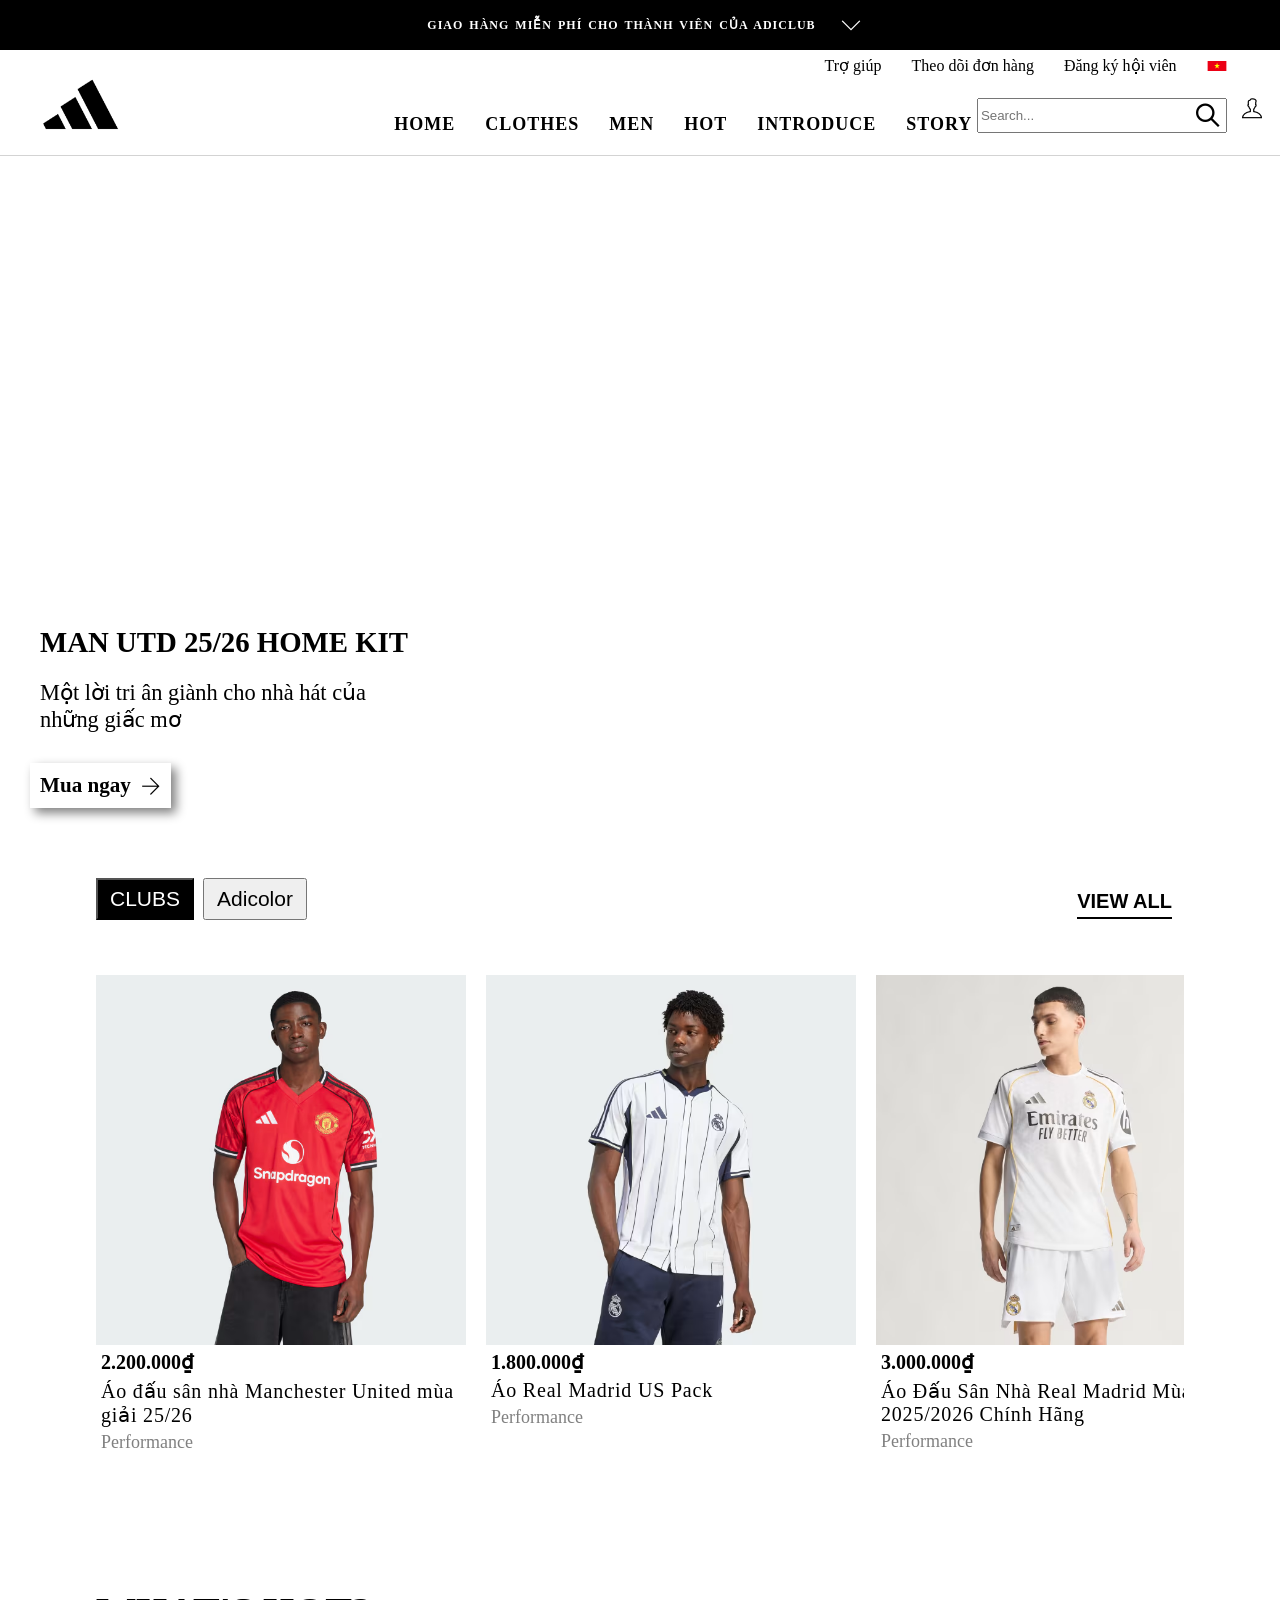
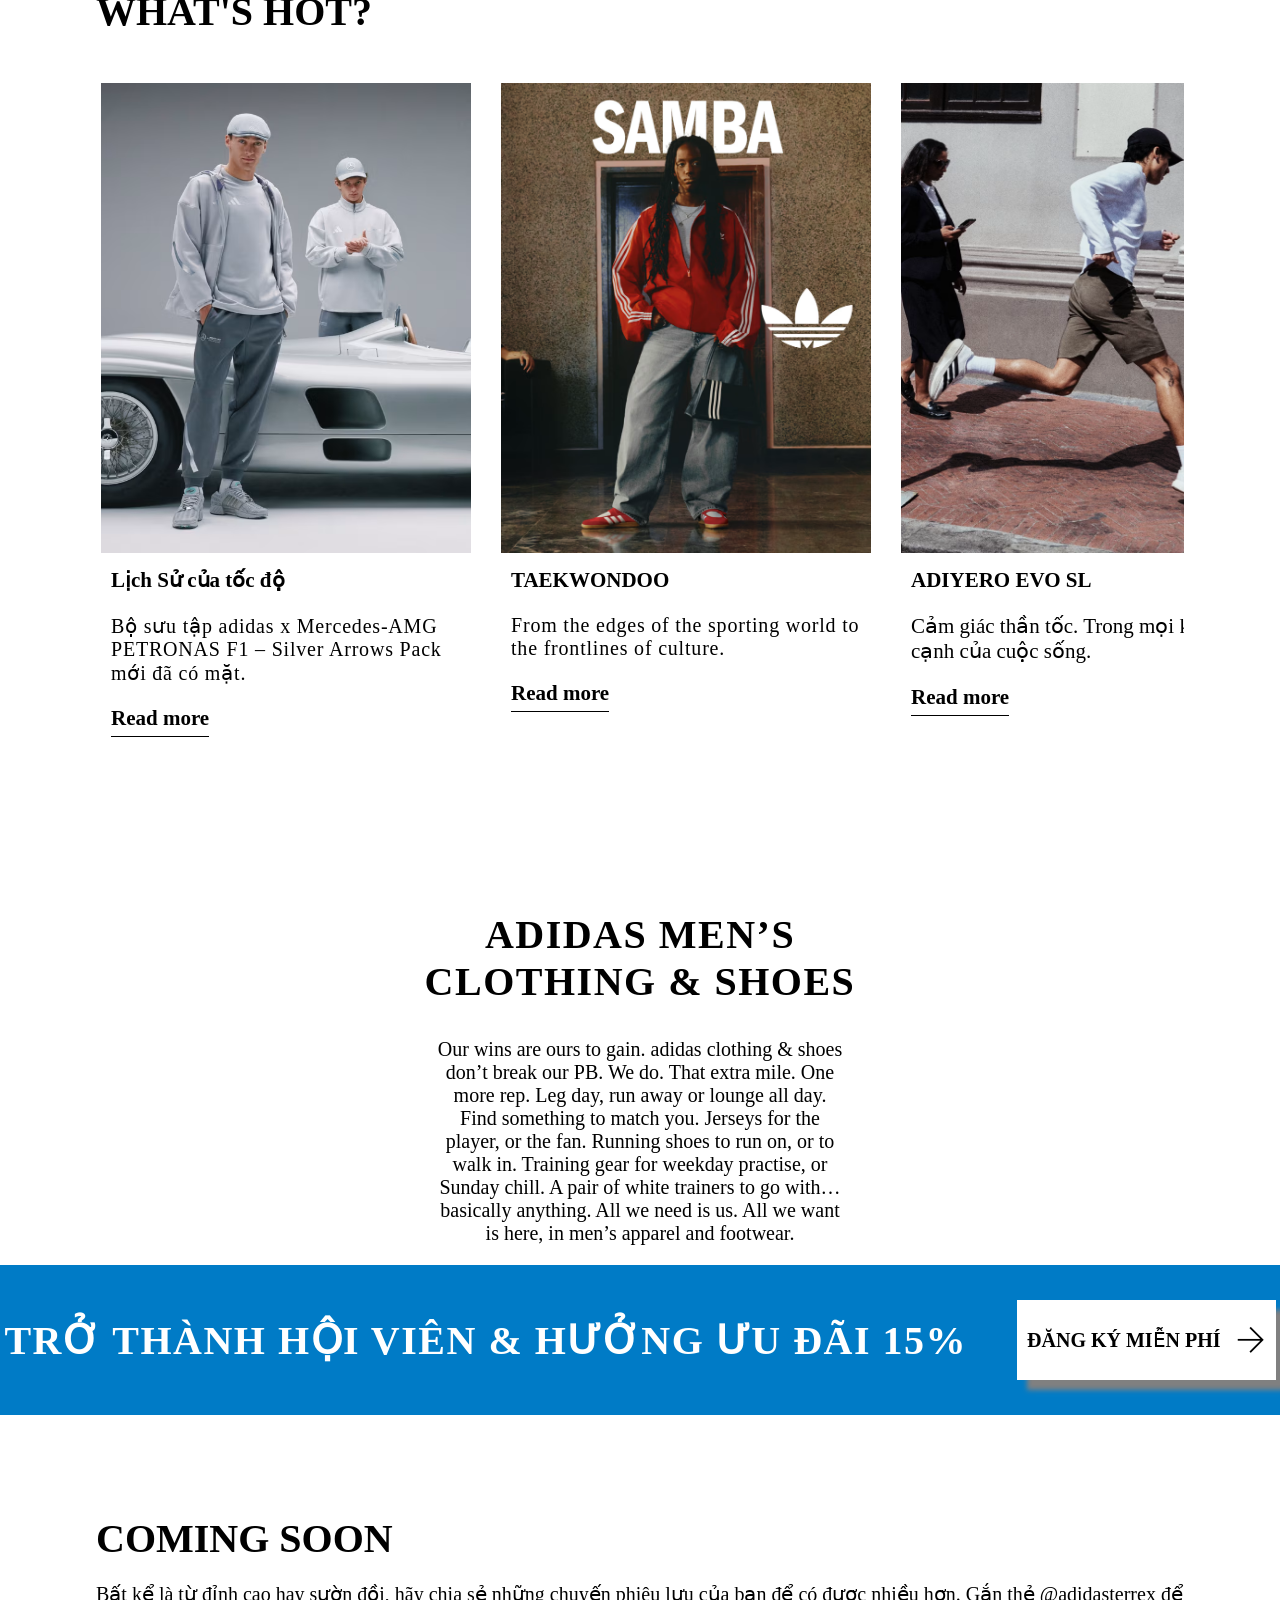
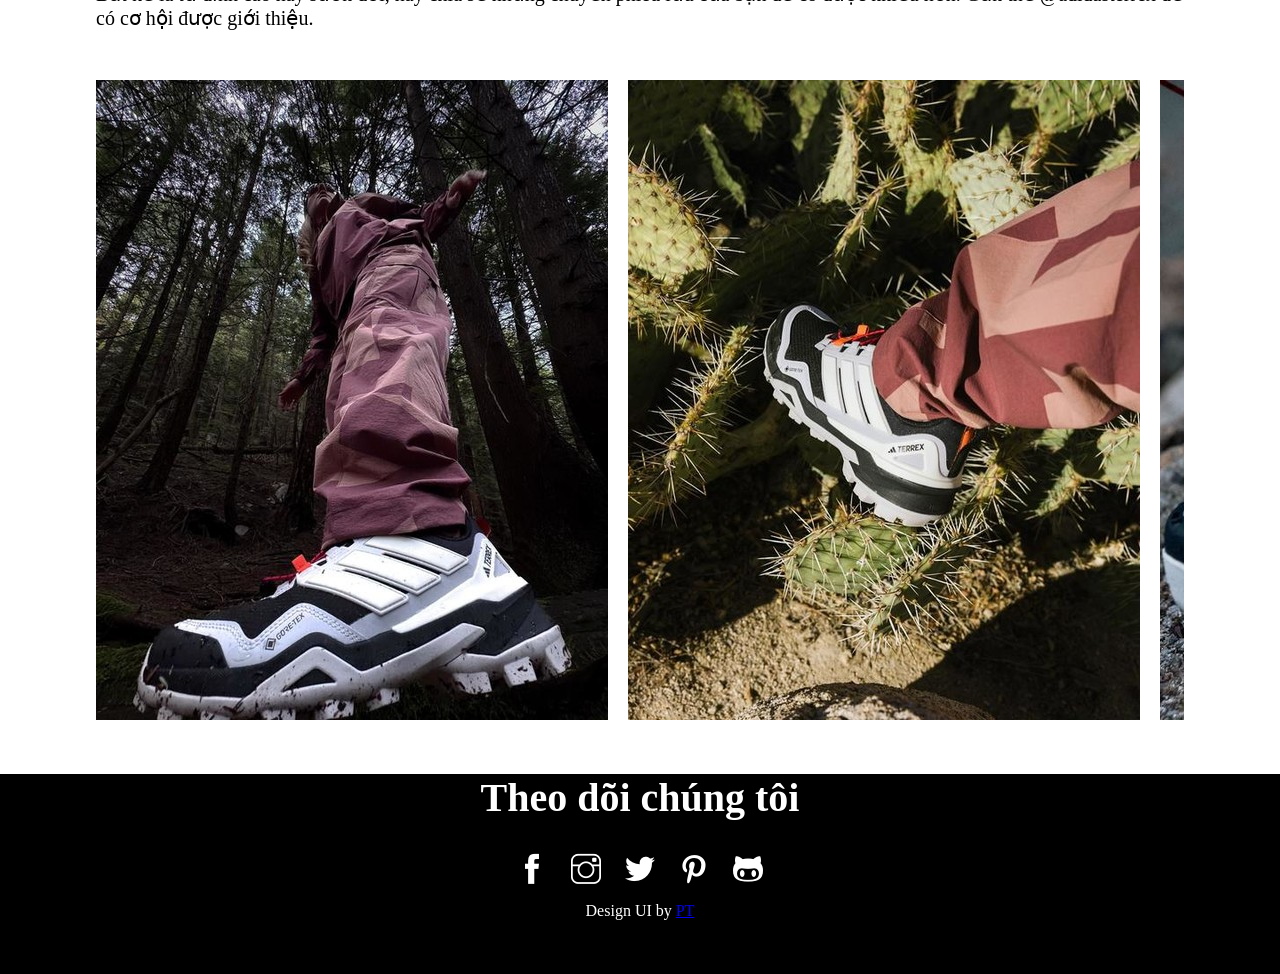
<file: index.html>
<html>
    <head>
        <meta charset="UTF-8">
        <meta name="viewport" content="width=device-width, initial-scale=1.0">
        <title>A Đi Đát</title>
        <link rel="stylesheet" href="./assets/style/style.css">
        <link rel="stylesheet" href="./assets/themify-icons/themify-icons.css">

        <style>

            i{
                font-size: 20px;
            }
        </style>

    </head>

    <body>
        <div id="main-header" style="position: fixed;width: 100%;top:0;transition: top 1s ease-in-out;background-color: #fff;margin-top: 0;">
        <div class="head-notify">0
            <p>GIAO HÀNG MIỄN PHÍ CHO THÀNH VIÊN CỦA ADICLUB</p>
            <i class="ti-angle-down" style="padding-left: 25px;color:#fff;"></i>
        </div>

        <div id="header-nav" >
            <!-- #1 -->
            <div class="first-row-head">
                <ul class="first-header-nav">
                    <li><a href="#">Trợ giúp</a></li>
                    <li><a href="#">Theo dõi đơn hàng</a></li>
                    <li><a href="#">Đăng ký hội viên</a></li>
                    <li><img src="./assets/hinhanh/vn.svg" alt="logo-Vietnam" style="width: 20px;height: 10px;"></li>
                </ul>
            </div>
            <!-- #2 -->
            <div class="second-row-head">
                <div style="width: 25%;">
                    <a href="#">
                        <img src="./assets/hinhanh/logoadidas.jpg" alt="logo_adidas" style="width: 85px;height: 53px;margin-top: -20px;">
                    </a>
                </div>

                <div id="list" style="width: 53%;">
                    <ul class="second-header-nav">
                        <li><a href="#" style="font-weight: bold;">HOME</a></li>
                        <li><a href="test.html" style="font-weight: bold;">CLOTHES</a></li>
                        <li><a href="#option-product" style="font-weight: bold;">MEN</a></li>
                        <li><a href="#news" style="font-weight: bold;">HOT</a></li>
                        <li><a href="#introduce-our"style="font-weight: bold;">INTRODUCE</a></li>   
                        <li><a href="#story"style="font-weight: bold;">STORY</a></li>
                        <li><a href="#"style="font-weight: bold;">HELPS</a></li>
                    </ul>
                </div>

                <div style="width: 22%;display: flex;">
                    <label for="inputsearch">
                        <div class="search-container">
                                <input id="inputsearch" type="text" placeholder="Search..." class="search-input">
                                <i class="ti-search" id="searchicon"></i>
                        </div>
                    </label>

                    <div class="add-member" style="padding-right: 10px;padding-left: 15px;font-size: 23px;  "><i class="ti-user"></i></div>
                    <div class="love" style="padding-right: 10px;padding-left:10px;font-size: 23px"><i class="ti-heart"></i></div>
                    <div class="cart" style="padding-right: 10px;padding-left:10px;font-size: 23px"><i class="ti-bag"></i></div>

                </div>  
            </div>

        </div>
    </div>

        <!-- body -->
        <div id="main-content" style="width: 100%;margin-top: 156px;">
            <video style="display: block; margin-top: 0px;width: 100%;" src="https://brand.assets.adidas.com/video/upload/f_auto:video,q_auto/if_w_gt_1920,w_1920/global_aclubs_home_manutd_football_fw25_launch_onsite_mh_d_8402cc677c.mp4" autoplay loop muted></video>
            <div class="content-overlay" style="margin-top: -200px;padding: 10px;width: 35%;">
                <div class="text-box" style="padding: 15px 20px;">
                    <h2 style="font-size: 1.8em; /* Adjust font size as needed */
                                margin: 0; /* Remove default margin from h2 */
                                color: #000; /* Set text color to black */
                                font-weight: bold;
                                padding: 5px 10px;margin-bottom: 10px;
                                background-color: #fff;
                                width: fit-content;
                                ">
                    MAN UTD 25/26 HOME KIT</h2>
                    
                    <p style="font-size: 1.4em; /* Adjust font size as needed */
                            margin: 0; /* Remove default margin from p */
                            color: #000;padding: 5px 10px; background-color: #fff;
                            ">
                        Một lời tri ân giành cho nhà hát của những giấc mơ</p>
                </div>
                <div class="buy-btn-container">
                    <a class="buy-btn" href="" style="text-decoration: none;color: #000000;background-color: #fff;">
                        <span>Mua ngay</span>
                        <i class="ti-arrow-right"></i>
                    </a>
                </div>
            </div>
        </div>


        <div id="product-demo" style="width: 100%;">
            <div style="width: 85%;margin-left: auto;margin-right: auto;margin-top: 50px;align-items: center;overflow-x: hidden;">
                <div id="option-product" style="width: 100%;">
                    <div class="first">
                        <button style="background-color: #000;color: #fff;padding: 7px 12px 7px 12px;font-size: 21px;margin-right: 5px;"><span >CLUBS</span></button>
                        <button style="padding: 7px 12px 7px 12px;font-size: 21px;"><span>Adicolor</span></button>
                    </div>
                    <div class="last">
                        <button style="padding: 12px;border :none; background-color: #fff;font-size: 20px;" class="view-All"><span style="padding-bottom:5px;border-bottom: 2px solid;font-weight: 600;">VIEW ALL</span></button>
                    </div>
                </div>
                
                <!-- Product Catalog -->
                
                <div class="product-list">

                    <div class="product item">
                        <a href="#">
                            <img src="./assets/hinhanh/Ao_djau_san_nha_Manchester_United_mua_giai_25-26_DJo_JI7428_000_plp_model.avif" alt="aodauMU">
                            <div class="annotation">
                                <p class="price-item">2.200.000₫</p>
                                <p class="annotation-item">Áo đấu sân nhà Manchester United mùa giải 25/26</p>
                                <p class="performance">Performance</p>
                            </div>
                        </a>
                    </div>

                    <div class="product item">
                        <a href="">
                            <img src="./assets/hinhanh/Ao_Real_Madrid_US_Pack_trang_JN3073_000_plp_model.avif" alt="Real-Madrid USPack">
                            <div class="annotation">
                                <p class="price-item">1.800.000₫</p>
                                <p class="annotation-item">Áo Real Madrid US Pack</p>
                                <p class="performance">Performance</p>
                            </div>
                        </a>
                    </div>

                    <div class="product item">
                        <a href="">
                                <img src="./assets/hinhanh/Ao_DJau_San_Nha_Real_Madrid_Mua_Giai_2025-2026_Chinh_Hang_trang_JV5918_HM1.avif" alt="Real-Madrid san nha">
                            <div class="annotation">
                                <p class="price-item">3.000.000₫</p>
                                <p class="annotation-item">Áo Đấu Sân Nhà Real Madrid Mùa Giải 2025/2026 Chính Hãng</p>
                                <p class="performance">Performance</p>
                            </div>
                        </a>
                    </div>

                    <div class="product item">
                        <a href="">
                            <img src="./assets/hinhanh/ao-dau-san-nha-juventus-25-26.avif" alt="Real-Madrid san nha">
                            <div class="annotation">
                                <p class="price-item">3.000.000₫</p>
                                <p class="annotation-item">Áo Đấu Sân Nhà Real Madrid Mùa Giải 2025/2026 Chính Hãng</p>
                                <p class="performance">Performance</p>
                            </div>
                        </a>
                    </div>

                    <div class="product item">
                        <a href="">
                            <img src="./assets/hinhanh/Ao_DJau_San_Khach_Chinh_Thuc_Real_Madrid_Mua_Giai_2025-26_Mau_xanh_da_troi_JV5920_HM1.avif" alt="Real-Madrid san nha">
                            <div class="annotation">
                                <p class="price-item">3.000.000₫</p>
                                <p class="annotation-item">Áo Đấu Sân Nhà Real Madrid Mùa Giải 2025/2026 Chính Hãng</p>
                                <p class="performance">Performance</p>
                            </div>
                        </a>
                    </div>

                    <div class="product item">
                        <a href="">
                            <img src="./assets/hinhanh/Ao_thun_in_hinh_Messi_Hong_JM8954_HM3.avif" alt="Real-Madrid san nha">
                            <div class="annotation">
                                <p class="price-item">3.000.000₫</p>
                                <p class="annotation-item">Áo Đấu Sân Nhà Real Madrid Mùa Giải 2025/2026 Chính Hãng</p>
                                <p class="performance">Performance</p>
                            </div>
                        </a>
                    </div>

                    <div class="product item">
                        <a href="">
                                <img src="./assets/hinhanh/ao-dau-san-nha-arsenal-25-26.avif" alt="Real-Madrid san nha">
                            <div class="annotation">
                                <p class="price-item">3.000.000₫</p>
                                <p class="annotation-item">Áo Đấu Sân Nhà Real Madrid Mùa Giải 2025/2026 Chính Hãng</p>
                                <p class="performance">Performance</p>
                            </div>
                        </a>
                    </div>

                </div>
            </div>
        </div>


        <!-- News -->
        <div id="news">
            <div class="what-hot">
                <h2>WHAT'S HOT?</h2>
            </div>

            <div style="width: 85%;
                        display: flex;flex-direction: row;
                        margin-left: auto;margin-right: auto;
                        text-align: center;" class="news-list">

                    <div class="new item">
                        <a href="">
                                <img src="./assets/hinhanh/new1.avif" alt="Real-Madrid san nha">
                            <div class="annotation-new">
                                <p class="introduce">Lịch Sử của tốc độ</p>
                                <p class="annotation-item">Bộ sưu tập adidas x Mercedes-AMG PETRONAS F1 – Silver Arrows Pack mới đã có mặt.</p>
                                <p class="extend-new">Read more</p>
                            </div>
                        </a>
                    </div>

                    <div class="new item">
                        <a href="">
                                <img src="./assets/hinhanh/new2.avif" alt="Real-Madrid san nha">
                            <div class="annotation-new">
                                <p class="introduce">TAEKWONDOO</p>
                                <p class="annotation-item">From the edges of the sporting world to the frontlines of culture. </p>
                                <p class="extend-new">Read more</p>
                            </div>
                        </a>
                    </div>

                    <div class="new item">
                        <a href="">
                                <img src="./assets/hinhanh/new3.avif" alt="Real-Madrid san nha">
                            <div class="annotation-new">
                                <p class="introduce">ADIYERO EVO SL</p>
                                <p style="padding:0;" class="annotation-new">Cảm giác thần tốc. Trong mọi khía cạnh của cuộc sống.</p>
                                <p class="extend-new">Read more</p>
                            </div>
                        </a>
                    </div>

                    <div class="new item">
                        <a href="">
                                <img src="./assets/hinhanh/new4.avif" alt="Real-Madrid san nha">
                            <div class="annotation-new">
                                <p class="introduce">Real Madrid 25/26 Away Kit</p>
                                <p class="annotation-item">Mang sân Bernabéu đến cho họ</p>
                                <p class="extend-new">Read more</p>
                            </div>
                        </a>
                    </div>

                    <div class="new item">
                        <a href="">
                                <img src="./assets/hinhanh/new5.avif" alt="Real-Madrid san nha">
                            <div class="annotation-new">
                                <p class="introduce">Fear of God Atheletics</p>
                                <p class="annotation-item">Nơi thể thao kết hợp tinh tế.</p>
                                <p class="extend-new">Read more</p>
                            </div>
                        </a>
                    </div>

            </div>
        </div>

        <!-- Content End -->
        <div id="introduce-our" style="width: 100%;margin-top: 100px;">
            <div style="width: 40%;
                        margin-left: auto;margin-right: auto;align-content: center;">
                <div>
                    <h2 style="font-size: 40px;text-align: center;letter-spacing: 1.5px;">ADIDAS MEN’S CLOTHING & SHOES</h2>
                    <p style="font-size: 20px;text-align: center;
                            margin-right: 10%;margin-left: 10%;">Our wins are ours to gain. adidas clothing & shoes don’t break our PB. We do. That extra mile. One more rep. Leg day, run away or lounge all day. Find something to match you. Jerseys for the player, or the fan. Running shoes to run on, or to walk in. Training gear for weekday practise, or Sunday chill. A pair of white trainers to go with… basically anything. All we need is us. All we want is here, in men’s apparel and footwear.</p>
                </div>
            </div>
        </div>

        <!-- Đăng ký thành viên -->

        <div style="width: 100%;">
            <div class="register">
                <h2 style="font-size: 40px;text-align: center;letter-spacing: 1.5px;color: #fff;
                            margin-top: auto;margin-bottom: auto;">TRỞ THÀNH HỘI VIÊN & HƯỞNG ƯU ĐÃI 15%</h2>
                    
                    <a class="btn-register" href="">
                        <p style="font-size: 20px;">ĐĂNG KÝ MIỄN PHÍ</p>
                        <i class="ti-arrow-right" style="font-size: 30px;margin-left: 15px;"></i>
                    </a>
            </div>
        </div>

        <div id="story">
            <div style="width: 85%;margin-right: auto;margin-left: auto;margin-top: 100px;">
                <h2 style="margin-bottom: 10px;">COMING SOON</h2>
                <p style="font-size: 20px;">Bất kể là từ đỉnh cao hay sườn đồi, hãy chia sẻ những chuyến phiêu lưu của bạn để có được nhiều hơn. Gắn thẻ @adidasterrex để có cơ hội được giới thiệu.</p>
            </div>
            <div style="width: 85%;display: flex;flex-direction: row;" class="exper-list">
                <div class="exper-item"><img src="/assets/hinhanh/exper2.jpg" alt=""></div>
                <div class="exper-item"><img src="/assets/hinhanh/exper1.jpg" alt=""></div>
                <div class="exper-item"><img src="/assets/hinhanh/exper3.jpg" alt=""></div>
                <div class="exper-item"><img src="/assets/hinhanh/exper4.jpg" alt=""></div>
                <div class="exper-item"><img src="/assets/hinhanh/exper5.jpg" alt=""></div>
                
            </div>
        </div>

        <!-- Footer -->
        <div id="footer" style="background-color: #000;height: 200px;color: #fff;"> 

            <div class="footer-section">
                <h2>Theo dõi chúng tôi</h2>
                <a href="https://www.facebook.com/phamchithanh2109/"><i class ="ti-facebook"></i></a>
                <a href="https://www.instagram.com/phamthanh0706/"><i class ="ti-instagram"></i></a>
                <a href="#"><i class ="ti-twitter-alt"></i></a>
                <a href="#"><i class ="ti-pinterest"></i></a>
                <a href="https://github.com/phamchithanh0905"><i class ="ti-github"></i></a>
            <p class="footer-content">Design UI by <a href="https://github.com/phamchithanh0905">PT</a></p>
    </div>
    

    </div>
        </div>

        <!-- Script -->
<script>
        let prevScrollPos = window.scrollY; // Lưu trữ vị trí cuộn trước đó
        const mainHeader = document.getElementById("main-header"); // Lấy toàn bộ phần header
        const mainContent = document.getElementById("main-content"); // Lấy phần nội dung chính

        // Hàm để cập nhật margin-top cho main-content
        function updateMainContentMargin() {
            const mainHeaderHeight = mainHeader.offsetHeight;
            mainContent.style.marginTop = `${mainHeaderHeight}px`;
        }

        // Cập nhật margin-top khi trang tải hoàn chỉnh
        window.addEventListener('load', updateMainContentMargin);
        // Cập nhật margin-top khi cửa sổ thay đổi kích thước (để xử lý responsive)
        window.addEventListener('resize', updateMainContentMargin);

        window.onscroll = function() {
            let currentScrollPos = window.scrollY;

            if (prevScrollPos > currentScrollPos) {
                // Đang cuộn lên (scroll up)
                mainHeader.style.top = "0"; // Hiện thanh điều hướng
            } else {
                // Đang cuộn xuống (scroll down)
                // Ẩn thanh điều hướng bằng cách đẩy nó lên trên
                // Chỉ ẩn khi cuộn xuống đủ xa khỏi vị trí ban đầu của header
                // Tránh ẩn ngay lập tức khi cuộn một chút từ top
                if (currentScrollPos > mainHeader.offsetHeight) {
                    mainHeader.style.top = `-${mainHeader.offsetHeight}px`;
                }
            }
            prevScrollPos = currentScrollPos; // Cập nhật vị trí cuộn trước đó
        }
    </script>
        
    </body>
</html>
</file>
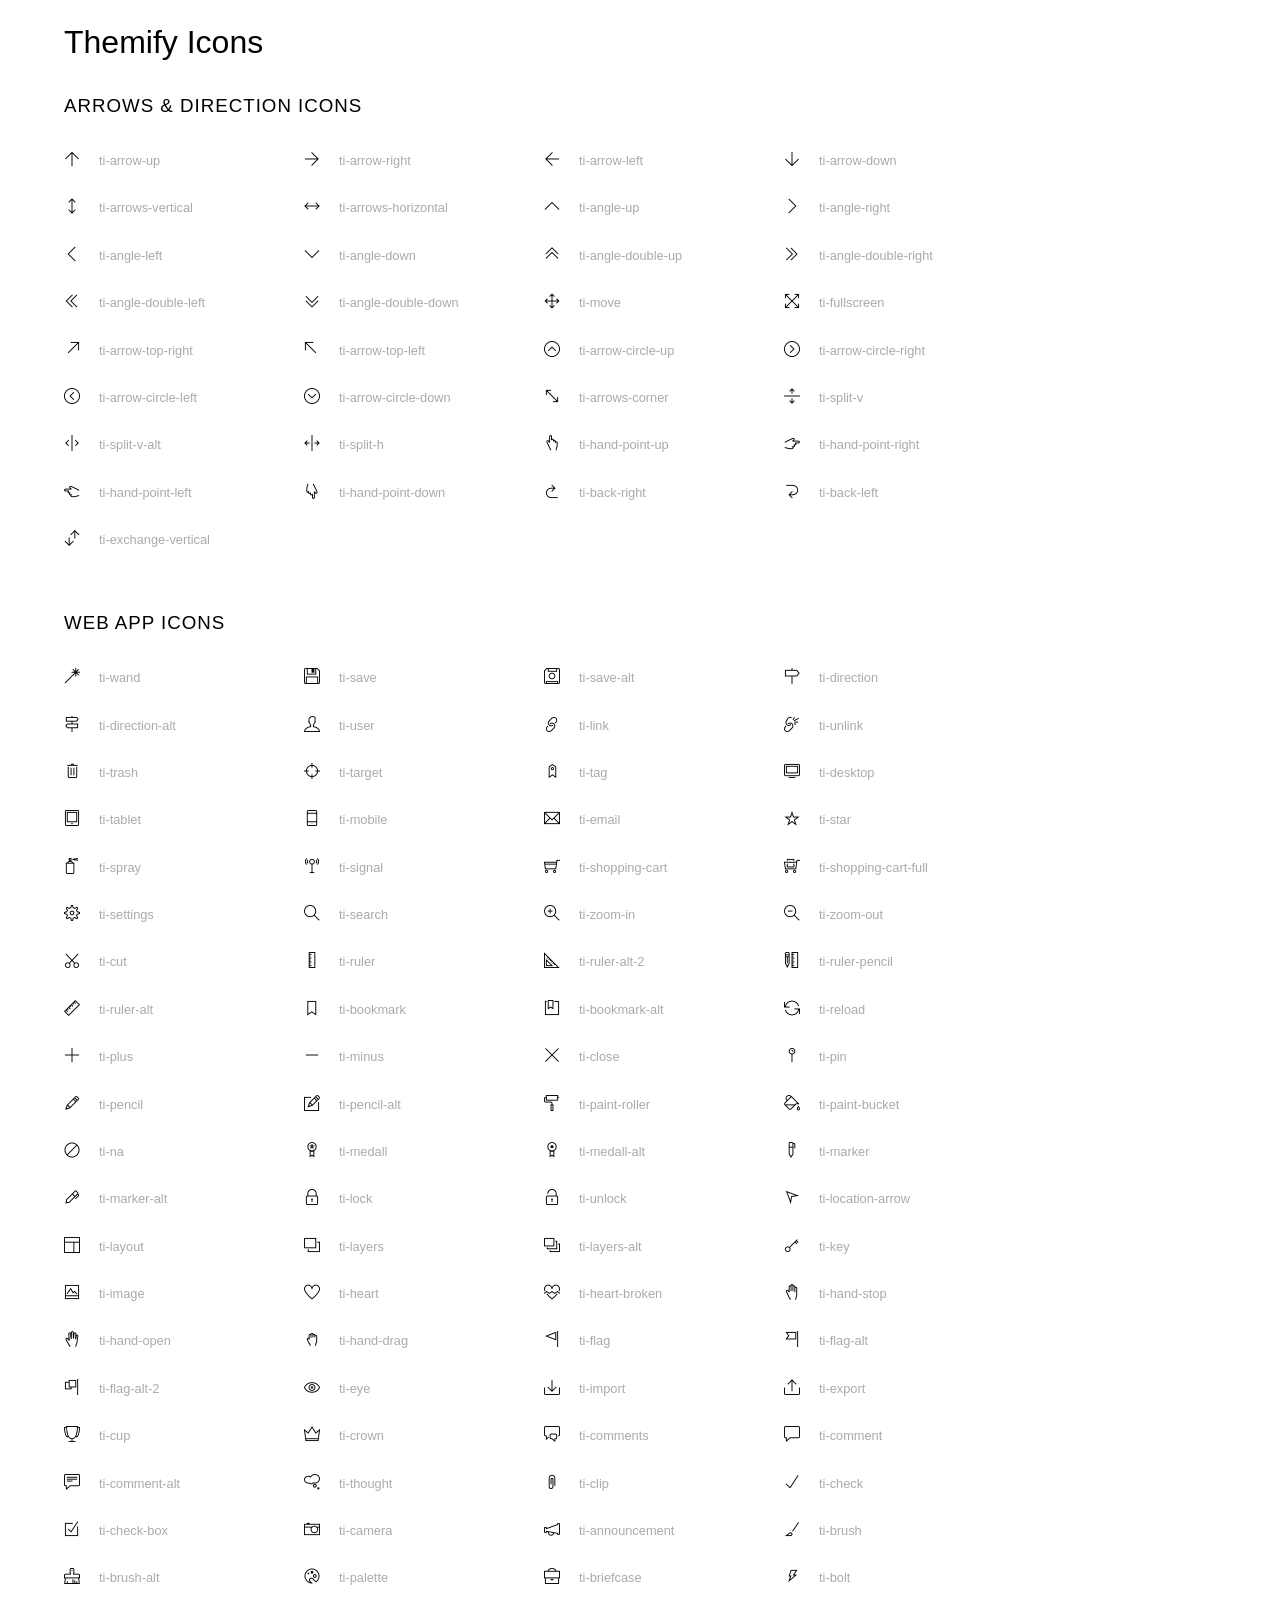
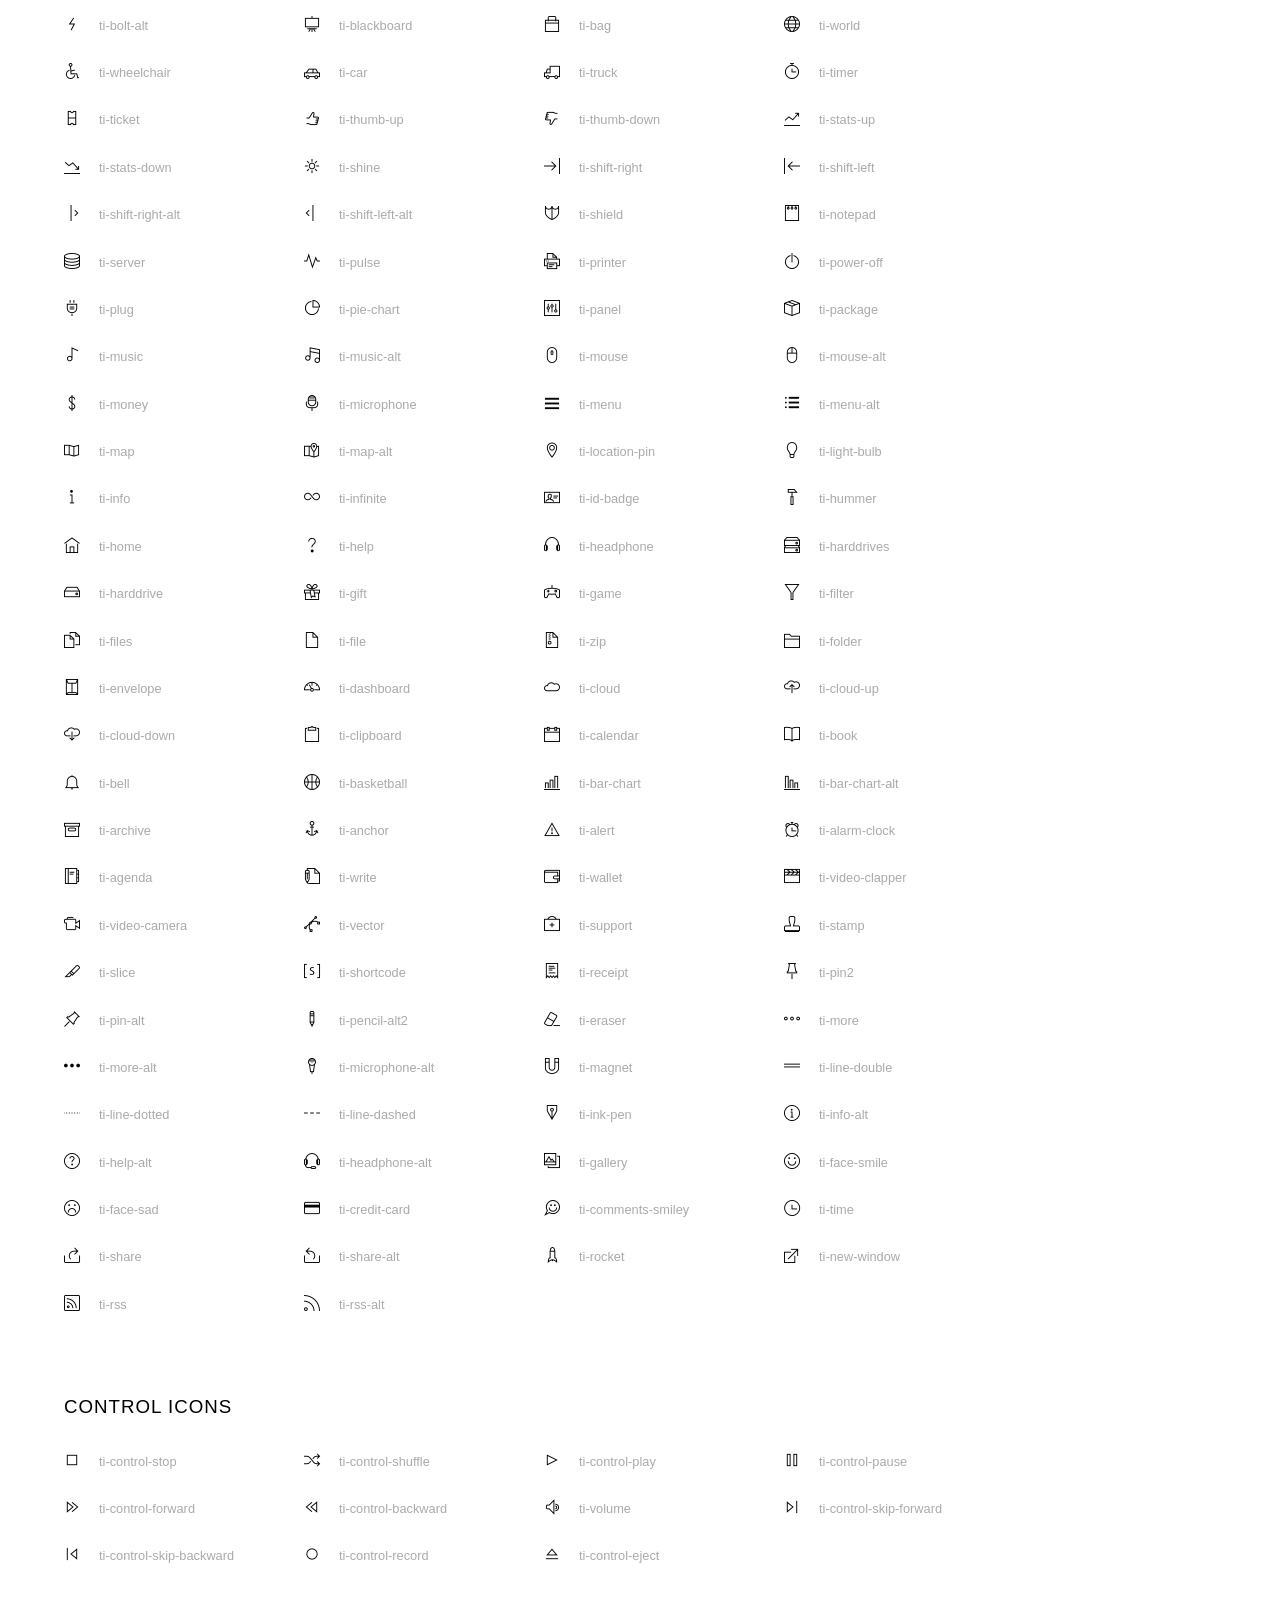
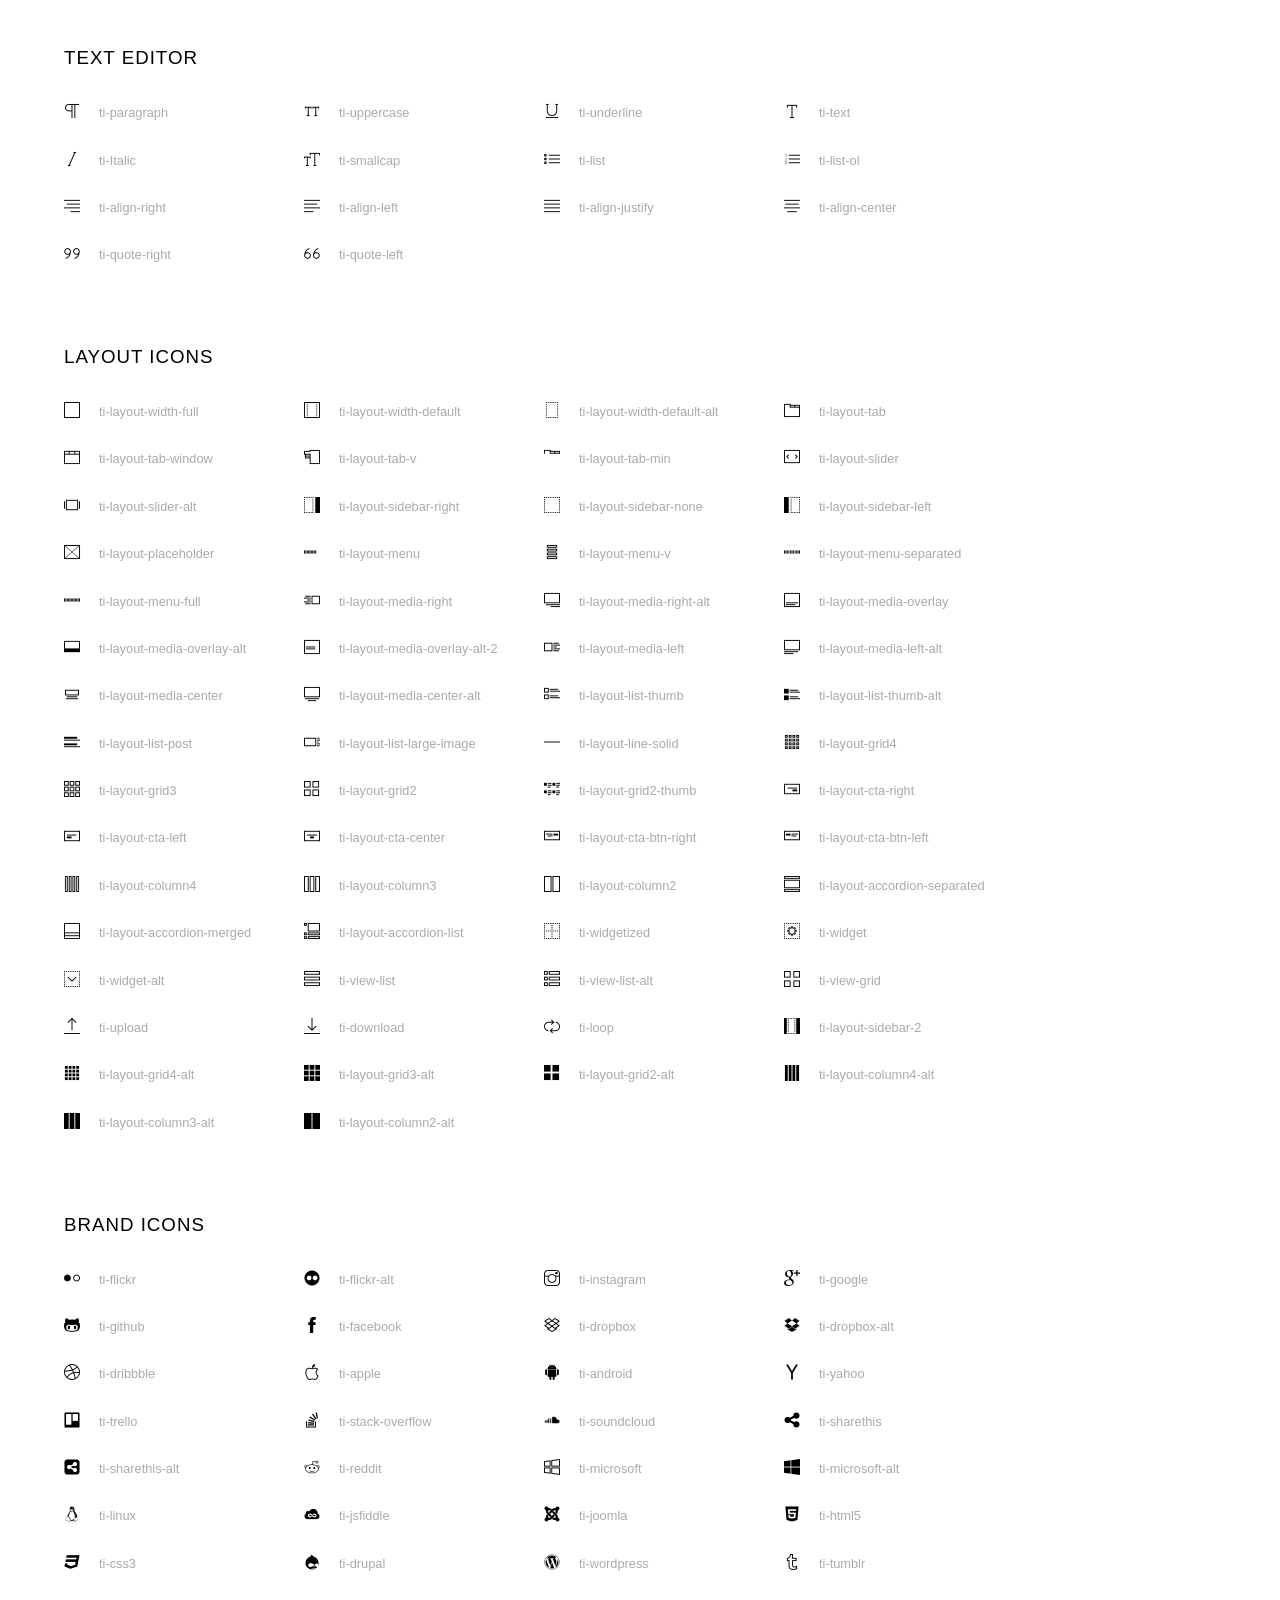
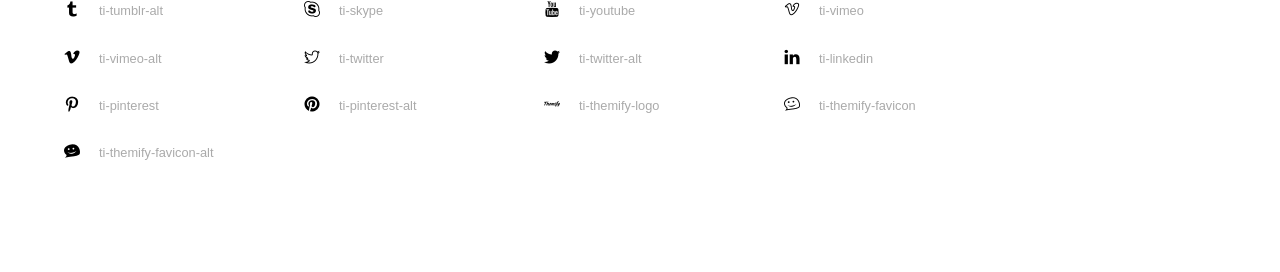
<file: assets/themify-icons/index.html>
<!doctype html>
<html>
<head>
	<meta charset="utf-8">
	<title>Themify Icon Font</title>
	<meta name="viewport" content="width=device-width">
	<link rel="stylesheet" href="demo-files/demo.css">
	<link rel="stylesheet" href="themify-icons.css">
	<!--[if lt IE 8]><!-->
	<link rel="stylesheet" href="ie7/ie7.css">
	<!--<![endif]-->
</head>
<body>
	<h1>Themify Icons</h1>

	<div class="icon-section">

		<div class="icon-section">
			<h3>Arrows &amp; Direction Icons </h3>

			<div class="icon-container">
				<span class="ti-arrow-up"></span><span class="icon-name"> ti-arrow-up</span>
			</div>
			<div class="icon-container">
				<span class="ti-arrow-right"></span><span class="icon-name"> ti-arrow-right</span>
			</div>
			<div class="icon-container">
				<span class="ti-arrow-left"></span><span class="icon-name"> ti-arrow-left</span>
			</div>
			<div class="icon-container">
				<span class="ti-arrow-down"></span><span class="icon-name"> ti-arrow-down</span>
			</div>
			<div class="icon-container">
				<span class="ti-arrows-vertical"></span><span class="icon-name"> ti-arrows-vertical</span>
			</div>
			<div class="icon-container">
				<span class="ti-arrows-horizontal"></span><span class="icon-name"> ti-arrows-horizontal</span>
			</div>
			<div class="icon-container">
				<span class="ti-angle-up"></span><span class="icon-name"> ti-angle-up</span>
			</div>
			<div class="icon-container">
				<span class="ti-angle-right"></span><span class="icon-name"> ti-angle-right</span>
			</div>
			<div class="icon-container">
				<span class="ti-angle-left"></span><span class="icon-name"> ti-angle-left</span>
			</div>
			<div class="icon-container">
				<span class="ti-angle-down"></span><span class="icon-name"> ti-angle-down</span>
			</div>	
			<div class="icon-container">
				<span class="ti-angle-double-up"></span><span class="icon-name"> ti-angle-double-up</span>
			</div>
			<div class="icon-container">
				<span class="ti-angle-double-right"></span><span class="icon-name"> ti-angle-double-right</span>
			</div>
			<div class="icon-container">
				<span class="ti-angle-double-left"></span><span class="icon-name"> ti-angle-double-left</span>
			</div>
			<div class="icon-container">
				<span class="ti-angle-double-down"></span><span class="icon-name"> ti-angle-double-down</span>
			</div>					
			<div class="icon-container">
				<span class="ti-move"></span><span class="icon-name"> ti-move</span>
			</div>
			<div class="icon-container">
				<span class="ti-fullscreen"></span><span class="icon-name"> ti-fullscreen</span>
			</div>
			<div class="icon-container">
				<span class="ti-arrow-top-right"></span><span class="icon-name"> ti-arrow-top-right</span>
			</div>
			<div class="icon-container">
				<span class="ti-arrow-top-left"></span><span class="icon-name"> ti-arrow-top-left</span>
			</div>
			<div class="icon-container">
				<span class="ti-arrow-circle-up"></span><span class="icon-name"> ti-arrow-circle-up</span>
			</div>
			<div class="icon-container">
				<span class="ti-arrow-circle-right"></span><span class="icon-name"> ti-arrow-circle-right</span>
			</div>
			<div class="icon-container">
				<span class="ti-arrow-circle-left"></span><span class="icon-name"> ti-arrow-circle-left</span>
			</div>
			<div class="icon-container">
				<span class="ti-arrow-circle-down"></span><span class="icon-name"> ti-arrow-circle-down</span>
			</div>
			<div class="icon-container">
				<span class="ti-arrows-corner"></span><span class="icon-name"> ti-arrows-corner</span>
			</div>
			<div class="icon-container">
				<span class="ti-split-v"></span><span class="icon-name"> ti-split-v</span>
			</div>

			<div class="icon-container">
				<span class="ti-split-v-alt"></span><span class="icon-name"> ti-split-v-alt</span>
			</div>
			<div class="icon-container">
				<span class="ti-split-h"></span><span class="icon-name"> ti-split-h</span>
			</div>
			<div class="icon-container">
				<span class="ti-hand-point-up"></span><span class="icon-name"> ti-hand-point-up</span>
			</div>
			<div class="icon-container">
				<span class="ti-hand-point-right"></span><span class="icon-name"> ti-hand-point-right</span>
			</div>
			<div class="icon-container">
				<span class="ti-hand-point-left"></span><span class="icon-name"> ti-hand-point-left</span>
			</div>
			<div class="icon-container">
				<span class="ti-hand-point-down"></span><span class="icon-name"> ti-hand-point-down</span>
			</div>
			<div class="icon-container">
				<span class="ti-back-right"></span><span class="icon-name"> ti-back-right</span>
			</div>
			<div class="icon-container">
				<span class="ti-back-left"></span><span class="icon-name"> ti-back-left</span>
			</div>
			<div class="icon-container">
				<span class="ti-exchange-vertical"></span><span class="icon-name"> ti-exchange-vertical</span>
			</div>

		</div> <!-- Arrows Icons -->



		<h3>Web App Icons</h3>
		
		<div class="icon-section">

			<div class="icon-container">
				<span class="ti-wand"></span><span class="icon-name"> ti-wand</span>
			</div>
			<div class="icon-container">
				<span class="ti-save"></span><span class="icon-name"> ti-save</span>
			</div>
			<div class="icon-container">
				<span class="ti-save-alt"></span><span class="icon-name"> ti-save-alt</span>
			</div>

			<div class="icon-container">
				<span class="ti-direction"></span><span class="icon-name"> ti-direction</span>
			</div>
			<div class="icon-container">
				<span class="ti-direction-alt"></span><span class="icon-name"> ti-direction-alt</span>
			</div>
			<div class="icon-container">
				<span class="ti-user"></span><span class="icon-name"> ti-user</span>
			</div>
			<div class="icon-container">
				<span class="ti-link"></span><span class="icon-name"> ti-link</span>
			</div>
			<div class="icon-container">
				<span class="ti-unlink"></span><span class="icon-name"> ti-unlink</span>
			</div>
			<div class="icon-container">
				<span class="ti-trash"></span><span class="icon-name"> ti-trash</span>
			</div>
			<div class="icon-container">
				<span class="ti-target"></span><span class="icon-name"> ti-target</span>
			</div>
			<div class="icon-container">
				<span class="ti-tag"></span><span class="icon-name"> ti-tag</span>
			</div>
			<div class="icon-container">
				<span class="ti-desktop"></span><span class="icon-name"> ti-desktop</span>
			</div>
			<div class="icon-container">
				<span class="ti-tablet"></span><span class="icon-name"> ti-tablet</span>
			</div>
			<div class="icon-container">
				<span class="ti-mobile"></span><span class="icon-name"> ti-mobile</span>
			</div>
			<div class="icon-container">
				<span class="ti-email"></span><span class="icon-name"> ti-email</span>
			</div>	
			<div class="icon-container">
				<span class="ti-star"></span><span class="icon-name"> ti-star</span>
			</div>
			<div class="icon-container">
				<span class="ti-spray"></span><span class="icon-name"> ti-spray</span>
			</div>
			<div class="icon-container">
				<span class="ti-signal"></span><span class="icon-name"> ti-signal</span>
			</div>
			<div class="icon-container">
				<span class="ti-shopping-cart"></span><span class="icon-name"> ti-shopping-cart</span>
			</div>
			<div class="icon-container">
				<span class="ti-shopping-cart-full"></span><span class="icon-name"> ti-shopping-cart-full</span>
			</div>
			<div class="icon-container">
				<span class="ti-settings"></span><span class="icon-name"> ti-settings</span>
			</div>
			<div class="icon-container">
				<span class="ti-search"></span><span class="icon-name"> ti-search</span>
			</div>
			<div class="icon-container">
				<span class="ti-zoom-in"></span><span class="icon-name"> ti-zoom-in</span>
			</div>
			<div class="icon-container">
				<span class="ti-zoom-out"></span><span class="icon-name"> ti-zoom-out</span>
			</div>
			<div class="icon-container">
				<span class="ti-cut"></span><span class="icon-name"> ti-cut</span>
			</div>
			<div class="icon-container">
				<span class="ti-ruler"></span><span class="icon-name"> ti-ruler</span>
			</div>
			<div class="icon-container">
				<span class="ti-ruler-alt-2"></span><span class="icon-name"> ti-ruler-alt-2</span>
			</div>			
			<div class="icon-container">
				<span class="ti-ruler-pencil"></span><span class="icon-name"> ti-ruler-pencil</span>
			</div>
			<div class="icon-container">
				<span class="ti-ruler-alt"></span><span class="icon-name"> ti-ruler-alt</span>
			</div>
			<div class="icon-container">
				<span class="ti-bookmark"></span><span class="icon-name"> ti-bookmark</span>
			</div>
			<div class="icon-container">
				<span class="ti-bookmark-alt"></span><span class="icon-name"> ti-bookmark-alt</span>
			</div>
			<div class="icon-container">
				<span class="ti-reload"></span><span class="icon-name"> ti-reload</span>
			</div>
			<div class="icon-container">
				<span class="ti-plus"></span><span class="icon-name"> ti-plus</span>
			</div>
			<div class="icon-container">
				<span class="ti-minus"></span><span class="icon-name"> ti-minus</span>
			</div>
			<div class="icon-container">
				<span class="ti-close"></span><span class="icon-name"> ti-close</span>
			</div>			
			<div class="icon-container">
				<span class="ti-pin"></span><span class="icon-name"> ti-pin</span>
			</div>
			<div class="icon-container">
				<span class="ti-pencil"></span><span class="icon-name"> ti-pencil</span>
			</div>
					
		  	<div class="icon-container">
				<span class="ti-pencil-alt"></span><span class="icon-name"> ti-pencil-alt</span>
			</div>
			<div class="icon-container">
				<span class="ti-paint-roller"></span><span class="icon-name"> ti-paint-roller</span>
			</div>
			<div class="icon-container">
				<span class="ti-paint-bucket"></span><span class="icon-name"> ti-paint-bucket</span>
			</div>
			<div class="icon-container">
				<span class="ti-na"></span><span class="icon-name"> ti-na</span>
			</div>
			<div class="icon-container">
				<span class="ti-medall"></span><span class="icon-name"> ti-medall</span>
			</div>
			<div class="icon-container">
				<span class="ti-medall-alt"></span><span class="icon-name"> ti-medall-alt</span>
			</div>
			<div class="icon-container">
				<span class="ti-marker"></span><span class="icon-name"> ti-marker</span>
			</div>
			<div class="icon-container">
				<span class="ti-marker-alt"></span><span class="icon-name"> ti-marker-alt</span>
			</div>

			<div class="icon-container">
				<span class="ti-lock"></span><span class="icon-name"> ti-lock</span>
			</div>
			<div class="icon-container">
				<span class="ti-unlock"></span><span class="icon-name"> ti-unlock</span>
			</div>
			<div class="icon-container">
				<span class="ti-location-arrow"></span><span class="icon-name"> ti-location-arrow</span>
			</div>
			<div class="icon-container">
				<span class="ti-layout"></span><span class="icon-name"> ti-layout</span>
			</div>
			<div class="icon-container">
				<span class="ti-layers"></span><span class="icon-name"> ti-layers</span>
			</div>
			<div class="icon-container">
				<span class="ti-layers-alt"></span><span class="icon-name"> ti-layers-alt</span>
			</div>
			<div class="icon-container">
				<span class="ti-key"></span><span class="icon-name"> ti-key</span>
			</div>
			<div class="icon-container">
				<span class="ti-image"></span><span class="icon-name"> ti-image</span>
			</div>
			<div class="icon-container">
				<span class="ti-heart"></span><span class="icon-name"> ti-heart</span>
			</div>
			<div class="icon-container">
				<span class="ti-heart-broken"></span><span class="icon-name"> ti-heart-broken</span>
			</div>
			<div class="icon-container">
				<span class="ti-hand-stop"></span><span class="icon-name"> ti-hand-stop</span>
			</div>
			<div class="icon-container">
				<span class="ti-hand-open"></span><span class="icon-name"> ti-hand-open</span>
			</div>
			<div class="icon-container">
				<span class="ti-hand-drag"></span><span class="icon-name"> ti-hand-drag</span>
			</div>
			<div class="icon-container">
				<span class="ti-flag"></span><span class="icon-name"> ti-flag</span>
			</div>
			<div class="icon-container">
				<span class="ti-flag-alt"></span><span class="icon-name"> ti-flag-alt</span>
			</div>
			<div class="icon-container">
				<span class="ti-flag-alt-2"></span><span class="icon-name"> ti-flag-alt-2</span>
			</div>
			<div class="icon-container">
				<span class="ti-eye"></span><span class="icon-name"> ti-eye</span>
			</div>
			<div class="icon-container">
				<span class="ti-import"></span><span class="icon-name"> ti-import</span>
			</div>			
			<div class="icon-container">
				<span class="ti-export"></span><span class="icon-name"> ti-export</span>
			</div>
			<div class="icon-container">
				<span class="ti-cup"></span><span class="icon-name"> ti-cup</span>
			</div>
			<div class="icon-container">
				<span class="ti-crown"></span><span class="icon-name"> ti-crown</span>
			</div>
			<div class="icon-container">
				<span class="ti-comments"></span><span class="icon-name"> ti-comments</span>
			</div>
			<div class="icon-container">
				<span class="ti-comment"></span><span class="icon-name"> ti-comment</span>
			</div>
			<div class="icon-container">
				<span class="ti-comment-alt"></span><span class="icon-name"> ti-comment-alt</span>
			</div>
			<div class="icon-container">
				<span class="ti-thought"></span><span class="icon-name"> ti-thought</span>
			</div>			
			<div class="icon-container">
				<span class="ti-clip"></span><span class="icon-name"> ti-clip</span>
			</div>

			<div class="icon-container">
				<span class="ti-check"></span><span class="icon-name"> ti-check</span>
			</div>
			<div class="icon-container">
				<span class="ti-check-box"></span><span class="icon-name"> ti-check-box</span>
			</div>
			<div class="icon-container">
				<span class="ti-camera"></span><span class="icon-name"> ti-camera</span>
			</div>
			<div class="icon-container">
				<span class="ti-announcement"></span><span class="icon-name"> ti-announcement</span>
			</div>
			<div class="icon-container">
				<span class="ti-brush"></span><span class="icon-name"> ti-brush</span>
			</div>
			<div class="icon-container">
				<span class="ti-brush-alt"></span><span class="icon-name"> ti-brush-alt</span>
			</div>
			<div class="icon-container">
				<span class="ti-palette"></span><span class="icon-name"> ti-palette</span>
			</div>			
			<div class="icon-container">
				<span class="ti-briefcase"></span><span class="icon-name"> ti-briefcase</span>
			</div>
			<div class="icon-container">
				<span class="ti-bolt"></span><span class="icon-name"> ti-bolt</span>
			</div>
			<div class="icon-container">
				<span class="ti-bolt-alt"></span><span class="icon-name"> ti-bolt-alt</span>
			</div>
			<div class="icon-container">
				<span class="ti-blackboard"></span><span class="icon-name"> ti-blackboard</span>
			</div>
			<div class="icon-container">
				<span class="ti-bag"></span><span class="icon-name"> ti-bag</span>
			</div>
			<div class="icon-container">
				<span class="ti-world"></span><span class="icon-name"> ti-world</span>
			</div>
			<div class="icon-container">
				<span class="ti-wheelchair"></span><span class="icon-name"> ti-wheelchair</span>
			</div>
			<div class="icon-container">
				<span class="ti-car"></span><span class="icon-name"> ti-car</span>
			</div>
			<div class="icon-container">
				<span class="ti-truck"></span><span class="icon-name"> ti-truck</span>
			</div>
			<div class="icon-container">
				<span class="ti-timer"></span><span class="icon-name"> ti-timer</span>
			</div>
			<div class="icon-container">
				<span class="ti-ticket"></span><span class="icon-name"> ti-ticket</span>
			</div>
			<div class="icon-container">
				<span class="ti-thumb-up"></span><span class="icon-name"> ti-thumb-up</span>
			</div>
			<div class="icon-container">
				<span class="ti-thumb-down"></span><span class="icon-name"> ti-thumb-down</span>
			</div>

			<div class="icon-container">
				<span class="ti-stats-up"></span><span class="icon-name"> ti-stats-up</span>
			</div>
			<div class="icon-container">
				<span class="ti-stats-down"></span><span class="icon-name"> ti-stats-down</span>
			</div>
			<div class="icon-container">
				<span class="ti-shine"></span><span class="icon-name"> ti-shine</span>
			</div>
			<div class="icon-container">
				<span class="ti-shift-right"></span><span class="icon-name"> ti-shift-right</span>
			</div>
			<div class="icon-container">
				<span class="ti-shift-left"></span><span class="icon-name"> ti-shift-left</span>
			</div>

			<div class="icon-container">
				<span class="ti-shift-right-alt"></span><span class="icon-name"> ti-shift-right-alt</span>
			</div>
			<div class="icon-container">
				<span class="ti-shift-left-alt"></span><span class="icon-name"> ti-shift-left-alt</span>
			</div>
			<div class="icon-container">
				<span class="ti-shield"></span><span class="icon-name"> ti-shield</span>
			</div>
			<div class="icon-container">
				<span class="ti-notepad"></span><span class="icon-name"> ti-notepad</span>
			</div>
			<div class="icon-container">
				<span class="ti-server"></span><span class="icon-name"> ti-server</span>
			</div>

			<div class="icon-container">
				<span class="ti-pulse"></span><span class="icon-name"> ti-pulse</span>
			</div>
			<div class="icon-container">
				<span class="ti-printer"></span><span class="icon-name"> ti-printer</span>
			</div>
			<div class="icon-container">
				<span class="ti-power-off"></span><span class="icon-name"> ti-power-off</span>
			</div>
			<div class="icon-container">
				<span class="ti-plug"></span><span class="icon-name"> ti-plug</span>
			</div>
			<div class="icon-container">
				<span class="ti-pie-chart"></span><span class="icon-name"> ti-pie-chart</span>
			</div>

			<div class="icon-container">
				<span class="ti-panel"></span><span class="icon-name"> ti-panel</span>
			</div>
			<div class="icon-container">
				<span class="ti-package"></span><span class="icon-name"> ti-package</span>
			</div>
			<div class="icon-container">
				<span class="ti-music"></span><span class="icon-name"> ti-music</span>
			</div>
			<div class="icon-container">
				<span class="ti-music-alt"></span><span class="icon-name"> ti-music-alt</span>
			</div>
			<div class="icon-container">
				<span class="ti-mouse"></span><span class="icon-name"> ti-mouse</span>
			</div>
			<div class="icon-container">
				<span class="ti-mouse-alt"></span><span class="icon-name"> ti-mouse-alt</span>
			</div>
			<div class="icon-container">
				<span class="ti-money"></span><span class="icon-name"> ti-money</span>
			</div>
			<div class="icon-container">
				<span class="ti-microphone"></span><span class="icon-name"> ti-microphone</span>
			</div>
			<div class="icon-container">
				<span class="ti-menu"></span><span class="icon-name"> ti-menu</span>
			</div>
			<div class="icon-container">
				<span class="ti-menu-alt"></span><span class="icon-name"> ti-menu-alt</span>
			</div>
			<div class="icon-container">
				<span class="ti-map"></span><span class="icon-name"> ti-map</span>
			</div>
			<div class="icon-container">
				<span class="ti-map-alt"></span><span class="icon-name"> ti-map-alt</span>
			</div>

			<div class="icon-container">
				<span class="ti-location-pin"></span><span class="icon-name"> ti-location-pin</span>
			</div>

			<div class="icon-container">
				<span class="ti-light-bulb"></span><span class="icon-name"> ti-light-bulb</span>
			</div>
			<div class="icon-container">
				<span class="ti-info"></span><span class="icon-name"> ti-info</span>
			</div>
			<div class="icon-container">
				<span class="ti-infinite"></span><span class="icon-name"> ti-infinite</span>
			</div>
			<div class="icon-container">
				<span class="ti-id-badge"></span><span class="icon-name"> ti-id-badge</span>
			</div>
			<div class="icon-container">
				<span class="ti-hummer"></span><span class="icon-name"> ti-hummer</span>
			</div>
			<div class="icon-container">
				<span class="ti-home"></span><span class="icon-name"> ti-home</span>
			</div>
			<div class="icon-container">
				<span class="ti-help"></span><span class="icon-name"> ti-help</span>
			</div>
			<div class="icon-container">
				<span class="ti-headphone"></span><span class="icon-name"> ti-headphone</span>
			</div>
			<div class="icon-container">
				<span class="ti-harddrives"></span><span class="icon-name"> ti-harddrives</span>
			</div>
			<div class="icon-container">
				<span class="ti-harddrive"></span><span class="icon-name"> ti-harddrive</span>
			</div>
			<div class="icon-container">
				<span class="ti-gift"></span><span class="icon-name"> ti-gift</span>
			</div>
			<div class="icon-container">
				<span class="ti-game"></span><span class="icon-name"> ti-game</span>
			</div>
			<div class="icon-container">
				<span class="ti-filter"></span><span class="icon-name"> ti-filter</span>
			</div>
			<div class="icon-container">
				<span class="ti-files"></span><span class="icon-name"> ti-files</span>
			</div>
			<div class="icon-container">
				<span class="ti-file"></span><span class="icon-name"> ti-file</span>
			</div>
			<div class="icon-container">
				<span class="ti-zip"></span><span class="icon-name"> ti-zip</span>
			</div>
			<div class="icon-container">
				<span class="ti-folder"></span><span class="icon-name"> ti-folder</span>
			</div>			
			<div class="icon-container">
				<span class="ti-envelope"></span><span class="icon-name"> ti-envelope</span>
			</div>


			<div class="icon-container">
				<span class="ti-dashboard"></span><span class="icon-name"> ti-dashboard</span>
			</div>
			<div class="icon-container">
				<span class="ti-cloud"></span><span class="icon-name"> ti-cloud</span>
			</div>
			<div class="icon-container">
				<span class="ti-cloud-up"></span><span class="icon-name"> ti-cloud-up</span>
			</div>
			<div class="icon-container">
				<span class="ti-cloud-down"></span><span class="icon-name"> ti-cloud-down</span>
			</div>
			<div class="icon-container">
				<span class="ti-clipboard"></span><span class="icon-name"> ti-clipboard</span>
			</div>
			<div class="icon-container">
				<span class="ti-calendar"></span><span class="icon-name"> ti-calendar</span>
			</div>
			<div class="icon-container">
				<span class="ti-book"></span><span class="icon-name"> ti-book</span>
			</div>
			<div class="icon-container">
				<span class="ti-bell"></span><span class="icon-name"> ti-bell</span>
			</div>
			<div class="icon-container">
				<span class="ti-basketball"></span><span class="icon-name"> ti-basketball</span>
			</div>
			<div class="icon-container">
				<span class="ti-bar-chart"></span><span class="icon-name"> ti-bar-chart</span>
			</div>
			<div class="icon-container">
				<span class="ti-bar-chart-alt"></span><span class="icon-name"> ti-bar-chart-alt</span>
			</div>


			<div class="icon-container">
				<span class="ti-archive"></span><span class="icon-name"> ti-archive</span>
			</div>
			<div class="icon-container">
				<span class="ti-anchor"></span><span class="icon-name"> ti-anchor</span>
			</div>

			<div class="icon-container">
				<span class="ti-alert"></span><span class="icon-name"> ti-alert</span>
			</div>
			<div class="icon-container">
				<span class="ti-alarm-clock"></span><span class="icon-name"> ti-alarm-clock</span>
			</div>
			<div class="icon-container">
				<span class="ti-agenda"></span><span class="icon-name"> ti-agenda</span>
			</div>
			<div class="icon-container">
				<span class="ti-write"></span><span class="icon-name"> ti-write</span>
			</div>

			<div class="icon-container">
				<span class="ti-wallet"></span><span class="icon-name"> ti-wallet</span>
			</div>
			<div class="icon-container">
				<span class="ti-video-clapper"></span><span class="icon-name"> ti-video-clapper</span>
			</div>
			<div class="icon-container">
				<span class="ti-video-camera"></span><span class="icon-name"> ti-video-camera</span>
			</div>
			<div class="icon-container">
				<span class="ti-vector"></span><span class="icon-name"> ti-vector</span>
			</div>

			<div class="icon-container">
				<span class="ti-support"></span><span class="icon-name"> ti-support</span>
			</div>
			<div class="icon-container">
				<span class="ti-stamp"></span><span class="icon-name"> ti-stamp</span>
			</div>
			<div class="icon-container">
				<span class="ti-slice"></span><span class="icon-name"> ti-slice</span>
			</div>
			<div class="icon-container">
				<span class="ti-shortcode"></span><span class="icon-name"> ti-shortcode</span>
			</div>
			<div class="icon-container">
				<span class="ti-receipt"></span><span class="icon-name"> ti-receipt</span>
			</div>
			<div class="icon-container">
				<span class="ti-pin2"></span><span class="icon-name"> ti-pin2</span>
			</div>
			<div class="icon-container">
				<span class="ti-pin-alt"></span><span class="icon-name"> ti-pin-alt</span>
			</div>
			<div class="icon-container">
				<span class="ti-pencil-alt2"></span><span class="icon-name"> ti-pencil-alt2</span>
			</div>
			<div class="icon-container">
				<span class="ti-eraser"></span><span class="icon-name"> ti-eraser</span>
			</div>			
			<div class="icon-container">
				<span class="ti-more"></span><span class="icon-name"> ti-more</span>
			</div>
			<div class="icon-container">
				<span class="ti-more-alt"></span><span class="icon-name"> ti-more-alt</span>
			</div>
			<div class="icon-container">
				<span class="ti-microphone-alt"></span><span class="icon-name"> ti-microphone-alt</span>
			</div>
			<div class="icon-container">
				<span class="ti-magnet"></span><span class="icon-name"> ti-magnet</span>
			</div>
			<div class="icon-container">
				<span class="ti-line-double"></span><span class="icon-name"> ti-line-double</span>
			</div>
			<div class="icon-container">
				<span class="ti-line-dotted"></span><span class="icon-name"> ti-line-dotted</span>
			</div>
			<div class="icon-container">
				<span class="ti-line-dashed"></span><span class="icon-name"> ti-line-dashed</span>
			</div>

			<div class="icon-container">
				<span class="ti-ink-pen"></span><span class="icon-name"> ti-ink-pen</span>
			</div>
			<div class="icon-container">
				<span class="ti-info-alt"></span><span class="icon-name"> ti-info-alt</span>
			</div>
			<div class="icon-container">
				<span class="ti-help-alt"></span><span class="icon-name"> ti-help-alt</span>
			</div>
			<div class="icon-container">
				<span class="ti-headphone-alt"></span><span class="icon-name"> ti-headphone-alt</span>
			</div>

			<div class="icon-container">
				<span class="ti-gallery"></span><span class="icon-name"> ti-gallery</span>
			</div>
			<div class="icon-container">
				<span class="ti-face-smile"></span><span class="icon-name"> ti-face-smile</span>
			</div>
			<div class="icon-container">
				<span class="ti-face-sad"></span><span class="icon-name"> ti-face-sad</span>
			</div>
			<div class="icon-container">
				<span class="ti-credit-card"></span><span class="icon-name"> ti-credit-card</span>
			</div>
			<div class="icon-container">
				<span class="ti-comments-smiley"></span><span class="icon-name"> ti-comments-smiley</span>
			</div>
			<div class="icon-container">
				<span class="ti-time"></span><span class="icon-name"> ti-time</span>
			</div>
			<div class="icon-container">
				<span class="ti-share"></span><span class="icon-name"> ti-share</span>
			</div>
			<div class="icon-container">
				<span class="ti-share-alt"></span><span class="icon-name"> ti-share-alt</span>
			</div>
			<div class="icon-container">
				<span class="ti-rocket"></span><span class="icon-name"> ti-rocket</span>
			</div>

			<div class="icon-container">
				<span class="ti-new-window"></span><span class="icon-name"> ti-new-window</span>
			</div>

			<div class="icon-container">
				<span class="ti-rss"></span><span class="icon-name"> ti-rss</span>
			</div>

			<div class="icon-container">
				<span class="ti-rss-alt"></span><span class="icon-name"> ti-rss-alt</span>
			</div>
			
		</div><!-- Web App Icons -->


		<div class="icon-section">
			<h3>Control Icons</h3>
			<div class="icon-container">
				<span class="ti-control-stop"></span><span class="icon-name"> ti-control-stop</span>
			</div>
			<div class="icon-container">
				<span class="ti-control-shuffle"></span><span class="icon-name"> ti-control-shuffle</span>
			</div>
			<div class="icon-container">
				<span class="ti-control-play"></span><span class="icon-name"> ti-control-play</span>
			</div>
			<div class="icon-container">
				<span class="ti-control-pause"></span><span class="icon-name"> ti-control-pause</span>
			</div>
			<div class="icon-container">
				<span class="ti-control-forward"></span><span class="icon-name"> ti-control-forward</span>
			</div>
			<div class="icon-container">
				<span class="ti-control-backward"></span><span class="icon-name"> ti-control-backward</span>
			</div>	
			<div class="icon-container">
				<span class="ti-volume"></span><span class="icon-name"> ti-volume</span>
			</div>
			<div class="icon-container">
				<span class="ti-control-skip-forward"></span><span class="icon-name"> ti-control-skip-forward</span>
			</div>
			<div class="icon-container">
				<span class="ti-control-skip-backward"></span><span class="icon-name"> ti-control-skip-backward</span>
			</div>
			<div class="icon-container">
				<span class="ti-control-record"></span><span class="icon-name"> ti-control-record</span>
			</div>
			<div class="icon-container">
				<span class="ti-control-eject"></span><span class="icon-name"> ti-control-eject</span>
			</div>			
		</div> <!-- Control Icons -->


		<div class="icon-section">
			<h3>Text Editor</h3>

			<div class="icon-container">
				<span class="ti-paragraph"></span><span class="icon-name"> ti-paragraph</span>
			</div>
			<div class="icon-container">
				<span class="ti-uppercase"></span><span class="icon-name"> ti-uppercase</span>
			</div>

			<div class="icon-container">
				<span class="ti-underline"></span><span class="icon-name"> ti-underline</span>
			</div>
			<div class="icon-container">
				<span class="ti-text"></span><span class="icon-name"> ti-text</span>
			</div>
			<div class="icon-container">
				<span class="ti-Italic"></span><span class="icon-name"> ti-Italic</span>
			</div>
			<div class="icon-container">
				<span class="ti-smallcap"></span><span class="icon-name"> ti-smallcap</span>
			</div>
			<div class="icon-container">
				<span class="ti-list"></span><span class="icon-name"> ti-list</span>
			</div>
			<div class="icon-container">
				<span class="ti-list-ol"></span><span class="icon-name"> ti-list-ol</span>
			</div>
			<div class="icon-container">
				<span class="ti-align-right"></span><span class="icon-name"> ti-align-right</span>
			</div>
			<div class="icon-container">
				<span class="ti-align-left"></span><span class="icon-name"> ti-align-left</span>
			</div>
			<div class="icon-container">
				<span class="ti-align-justify"></span><span class="icon-name"> ti-align-justify</span>
			</div>
			<div class="icon-container">
				<span class="ti-align-center"></span><span class="icon-name"> ti-align-center</span>
			</div>
			<div class="icon-container">
				<span class="ti-quote-right"></span><span class="icon-name"> ti-quote-right</span>
			</div>
			<div class="icon-container">
				<span class="ti-quote-left"></span><span class="icon-name"> ti-quote-left</span>
			</div>

		</div> <!-- Text Editor -->



		<div class="icon-section">
			<h3>Layout Icons</h3>
			<div class="icon-container">
				<span class="ti-layout-width-full"></span><span class="icon-name"> ti-layout-width-full</span>
			</div>
			<div class="icon-container">
				<span class="ti-layout-width-default"></span><span class="icon-name"> ti-layout-width-default</span>
			</div>
			<div class="icon-container">
				<span class="ti-layout-width-default-alt"></span><span class="icon-name"> ti-layout-width-default-alt</span>
			</div>
			<div class="icon-container">
				<span class="ti-layout-tab"></span><span class="icon-name"> ti-layout-tab</span>
			</div>
			<div class="icon-container">
				<span class="ti-layout-tab-window"></span><span class="icon-name"> ti-layout-tab-window</span>
			</div>
			<div class="icon-container">
				<span class="ti-layout-tab-v"></span><span class="icon-name"> ti-layout-tab-v</span>
			</div>
			<div class="icon-container">
				<span class="ti-layout-tab-min"></span><span class="icon-name"> ti-layout-tab-min</span>
			</div>
			<div class="icon-container">
				<span class="ti-layout-slider"></span><span class="icon-name"> ti-layout-slider</span>
			</div>
			<div class="icon-container">
				<span class="ti-layout-slider-alt"></span><span class="icon-name"> ti-layout-slider-alt</span>
			</div>
			<div class="icon-container">
				<span class="ti-layout-sidebar-right"></span><span class="icon-name"> ti-layout-sidebar-right</span>
			</div>
			<div class="icon-container">
				<span class="ti-layout-sidebar-none"></span><span class="icon-name"> ti-layout-sidebar-none</span>
			</div>
			<div class="icon-container">
				<span class="ti-layout-sidebar-left"></span><span class="icon-name"> ti-layout-sidebar-left</span>
			</div>
			<div class="icon-container">
				<span class="ti-layout-placeholder"></span><span class="icon-name"> ti-layout-placeholder</span>
			</div>
			<div class="icon-container">
				<span class="ti-layout-menu"></span><span class="icon-name"> ti-layout-menu</span>
			</div>
			<div class="icon-container">
				<span class="ti-layout-menu-v"></span><span class="icon-name"> ti-layout-menu-v</span>
			</div>
			<div class="icon-container">
				<span class="ti-layout-menu-separated"></span><span class="icon-name"> ti-layout-menu-separated</span>
			</div>
			<div class="icon-container">
				<span class="ti-layout-menu-full"></span><span class="icon-name"> ti-layout-menu-full</span>
			</div>
			<div class="icon-container">
				<span class="ti-layout-media-right"></span><span class="icon-name"> ti-layout-media-right</span>
			</div>
			<div class="icon-container">
				<span class="ti-layout-media-right-alt"></span><span class="icon-name"> ti-layout-media-right-alt</span>
			</div>
			<div class="icon-container">
				<span class="ti-layout-media-overlay"></span><span class="icon-name"> ti-layout-media-overlay</span>
			</div>
			<div class="icon-container">
				<span class="ti-layout-media-overlay-alt"></span><span class="icon-name"> ti-layout-media-overlay-alt</span>
			</div>
			<div class="icon-container">
				<span class="ti-layout-media-overlay-alt-2"></span><span class="icon-name"> ti-layout-media-overlay-alt-2</span>
			</div>
			<div class="icon-container">
				<span class="ti-layout-media-left"></span><span class="icon-name"> ti-layout-media-left</span>
			</div>
			<div class="icon-container">
				<span class="ti-layout-media-left-alt"></span><span class="icon-name"> ti-layout-media-left-alt</span>
			</div>
			<div class="icon-container">
				<span class="ti-layout-media-center"></span><span class="icon-name"> ti-layout-media-center</span>
			</div>
			<div class="icon-container">
				<span class="ti-layout-media-center-alt"></span><span class="icon-name"> ti-layout-media-center-alt</span>
			</div>
			<div class="icon-container">
				<span class="ti-layout-list-thumb"></span><span class="icon-name"> ti-layout-list-thumb</span>
			</div>
			<div class="icon-container">
				<span class="ti-layout-list-thumb-alt"></span><span class="icon-name"> ti-layout-list-thumb-alt</span>
			</div>
			<div class="icon-container">
				<span class="ti-layout-list-post"></span><span class="icon-name"> ti-layout-list-post</span>
			</div>
			<div class="icon-container">
				<span class="ti-layout-list-large-image"></span><span class="icon-name"> ti-layout-list-large-image</span>
			</div>
			<div class="icon-container">
				<span class="ti-layout-line-solid"></span><span class="icon-name"> ti-layout-line-solid</span>
			</div>
			<div class="icon-container">
				<span class="ti-layout-grid4"></span><span class="icon-name"> ti-layout-grid4</span>
			</div>
			<div class="icon-container">
				<span class="ti-layout-grid3"></span><span class="icon-name"> ti-layout-grid3</span>
			</div>
			<div class="icon-container">
				<span class="ti-layout-grid2"></span><span class="icon-name"> ti-layout-grid2</span>
			</div>
			<div class="icon-container">
				<span class="ti-layout-grid2-thumb"></span><span class="icon-name"> ti-layout-grid2-thumb</span>
			</div>
			<div class="icon-container">
				<span class="ti-layout-cta-right"></span><span class="icon-name"> ti-layout-cta-right</span>
			</div>
			<div class="icon-container">
				<span class="ti-layout-cta-left"></span><span class="icon-name"> ti-layout-cta-left</span>
			</div>
			<div class="icon-container">
				<span class="ti-layout-cta-center"></span><span class="icon-name"> ti-layout-cta-center</span>
			</div>
			<div class="icon-container">
				<span class="ti-layout-cta-btn-right"></span><span class="icon-name"> ti-layout-cta-btn-right</span>
			</div>
			<div class="icon-container">
				<span class="ti-layout-cta-btn-left"></span><span class="icon-name"> ti-layout-cta-btn-left</span>
			</div>
			<div class="icon-container">
				<span class="ti-layout-column4"></span><span class="icon-name"> ti-layout-column4</span>
			</div>
			<div class="icon-container">
				<span class="ti-layout-column3"></span><span class="icon-name"> ti-layout-column3</span>
			</div>
			<div class="icon-container">
				<span class="ti-layout-column2"></span><span class="icon-name"> ti-layout-column2</span>
			</div>
			<div class="icon-container">
				<span class="ti-layout-accordion-separated"></span><span class="icon-name"> ti-layout-accordion-separated</span>
			</div>
			<div class="icon-container">
				<span class="ti-layout-accordion-merged"></span><span class="icon-name"> ti-layout-accordion-merged</span>
			</div>
			<div class="icon-container">
				<span class="ti-layout-accordion-list"></span><span class="icon-name"> ti-layout-accordion-list</span>
			</div>
			<div class="icon-container">
				<span class="ti-widgetized"></span><span class="icon-name"> ti-widgetized</span>
			</div>
			<div class="icon-container">
				<span class="ti-widget"></span><span class="icon-name"> ti-widget</span>
			</div>
			<div class="icon-container">
				<span class="ti-widget-alt"></span><span class="icon-name"> ti-widget-alt</span>
			</div>
			<div class="icon-container">
				<span class="ti-view-list"></span><span class="icon-name"> ti-view-list</span>
			</div>
			<div class="icon-container">
				<span class="ti-view-list-alt"></span><span class="icon-name"> ti-view-list-alt</span>
			</div>
			<div class="icon-container">
				<span class="ti-view-grid"></span><span class="icon-name"> ti-view-grid</span>
			</div>
			<div class="icon-container">
				<span class="ti-upload"></span><span class="icon-name"> ti-upload</span>
			</div>
			<div class="icon-container">
				<span class="ti-download"></span><span class="icon-name"> ti-download</span>
			</div>	
			<div class="icon-container">
				<span class="ti-loop"></span><span class="icon-name"> ti-loop</span>
			</div>
			<div class="icon-container">
				<span class="ti-layout-sidebar-2"></span><span class="icon-name"> ti-layout-sidebar-2</span>
			</div>
			<div class="icon-container">
				<span class="ti-layout-grid4-alt"></span><span class="icon-name"> ti-layout-grid4-alt</span>
			</div>
			<div class="icon-container">
				<span class="ti-layout-grid3-alt"></span><span class="icon-name"> ti-layout-grid3-alt</span>
			</div>
			<div class="icon-container">
				<span class="ti-layout-grid2-alt"></span><span class="icon-name"> ti-layout-grid2-alt</span>
			</div>
			<div class="icon-container">
				<span class="ti-layout-column4-alt"></span><span class="icon-name"> ti-layout-column4-alt</span>
			</div>
			<div class="icon-container">
				<span class="ti-layout-column3-alt"></span><span class="icon-name"> ti-layout-column3-alt</span>
			</div>
			<div class="icon-container">
				<span class="ti-layout-column2-alt"></span><span class="icon-name"> ti-layout-column2-alt</span>
			</div>		


		</div> <!-- Layout Icons -->


		<div class="icon-section">
			<h3>Brand Icons</h3>

			<div class="icon-container">
				<span class="ti-flickr"></span><span class="icon-name"> ti-flickr</span>
			</div>
			<div class="icon-container">
				<span class="ti-flickr-alt"></span><span class="icon-name"> ti-flickr-alt</span>
			</div>			
			<div class="icon-container">
				<span class="ti-instagram"></span><span class="icon-name"> ti-instagram</span>
			</div>
			<div class="icon-container">
				<span class="ti-google"></span><span class="icon-name"> ti-google</span>
			</div>
			<div class="icon-container">
				<span class="ti-github"></span><span class="icon-name"> ti-github</span>
			</div>

			<div class="icon-container">
				<span class="ti-facebook"></span><span class="icon-name"> ti-facebook</span>
			</div>
			<div class="icon-container">
				<span class="ti-dropbox"></span><span class="icon-name"> ti-dropbox</span>
			</div>
			<div class="icon-container">
				<span class="ti-dropbox-alt"></span><span class="icon-name"> ti-dropbox-alt</span>
			</div>
			<div class="icon-container">
				<span class="ti-dribbble"></span><span class="icon-name"> ti-dribbble</span>
			</div>
			<div class="icon-container">
				<span class="ti-apple"></span><span class="icon-name"> ti-apple</span>
			</div>
			<div class="icon-container">
				<span class="ti-android"></span><span class="icon-name"> ti-android</span>
			</div>
			<div class="icon-container">
				<span class="ti-yahoo"></span><span class="icon-name"> ti-yahoo</span>
			</div>
			<div class="icon-container">
				<span class="ti-trello"></span><span class="icon-name"> ti-trello</span>
			</div>
			<div class="icon-container">
				<span class="ti-stack-overflow"></span><span class="icon-name"> ti-stack-overflow</span>
			</div>
			<div class="icon-container">
				<span class="ti-soundcloud"></span><span class="icon-name"> ti-soundcloud</span>
			</div>
			<div class="icon-container">
				<span class="ti-sharethis"></span><span class="icon-name"> ti-sharethis</span>
			</div>
			<div class="icon-container">
				<span class="ti-sharethis-alt"></span><span class="icon-name"> ti-sharethis-alt</span>
			</div>
			<div class="icon-container">
				<span class="ti-reddit"></span><span class="icon-name"> ti-reddit</span>
			</div>

			<div class="icon-container">
				<span class="ti-microsoft"></span><span class="icon-name"> ti-microsoft</span>
			</div>
			<div class="icon-container">
				<span class="ti-microsoft-alt"></span><span class="icon-name"> ti-microsoft-alt</span>
			</div>
			<div class="icon-container">
				<span class="ti-linux"></span><span class="icon-name"> ti-linux</span>
			</div>
			<div class="icon-container">
				<span class="ti-jsfiddle"></span><span class="icon-name"> ti-jsfiddle</span>
			</div>
			<div class="icon-container">
				<span class="ti-joomla"></span><span class="icon-name"> ti-joomla</span>
			</div>
			<div class="icon-container">
				<span class="ti-html5"></span><span class="icon-name"> ti-html5</span>
			</div>
			<div class="icon-container">
				<span class="ti-css3"></span><span class="icon-name"> ti-css3</span>
			</div>	
			<div class="icon-container">
				<span class="ti-drupal"></span><span class="icon-name"> ti-drupal</span>
			</div>
			<div class="icon-container">
				<span class="ti-wordpress"></span><span class="icon-name"> ti-wordpress</span>
			</div>		
			<div class="icon-container">
				<span class="ti-tumblr"></span><span class="icon-name"> ti-tumblr</span>
			</div>
			<div class="icon-container">
				<span class="ti-tumblr-alt"></span><span class="icon-name"> ti-tumblr-alt</span>
			</div>
			<div class="icon-container">
				<span class="ti-skype"></span><span class="icon-name"> ti-skype</span>
			</div>
			<div class="icon-container">
				<span class="ti-youtube"></span><span class="icon-name"> ti-youtube</span>
			</div>
			<div class="icon-container">
				<span class="ti-vimeo"></span><span class="icon-name"> ti-vimeo</span>
			</div>
			<div class="icon-container">
				<span class="ti-vimeo-alt"></span><span class="icon-name"> ti-vimeo-alt</span>
			</div>			
			<div class="icon-container">
				<span class="ti-twitter"></span><span class="icon-name"> ti-twitter</span>
			</div>
			<div class="icon-container">
				<span class="ti-twitter-alt"></span><span class="icon-name"> ti-twitter-alt</span>
			</div>
			<div class="icon-container">
				<span class="ti-linkedin"></span><span class="icon-name"> ti-linkedin</span>
			</div>
			<div class="icon-container">
				<span class="ti-pinterest"></span><span class="icon-name"> ti-pinterest</span>
			</div>

			<div class="icon-container">
				<span class="ti-pinterest-alt"></span><span class="icon-name"> ti-pinterest-alt</span>
			</div>
			<div class="icon-container">
				<span class="ti-themify-logo"></span><span class="icon-name"> ti-themify-logo</span>
			</div>
			<div class="icon-container">
				<span class="ti-themify-favicon"></span><span class="icon-name"> ti-themify-favicon</span>
			</div>
			<div class="icon-container">
				<span class="ti-themify-favicon-alt"></span><span class="icon-name"> ti-themify-favicon-alt</span>
			</div>

		</div> <!-- brand Icons -->

	</div>

</body>
</html>
</file>
<file: assets/style/style.css>
html{
    scroll-behavior: smooth;
}

body{
    margin-top: 0;
    margin-bottom: 0;
    margin-right: 0;
    margin-left: 0;
    font-family:'Times New Roman', Times, serif;
}

.head-notify{
    width: 100%;
    block-size: 50px;
    display:flex;
    background-color: black;
    align-items: center;
    justify-content: center;
}

.head-notify > p{
    color: #fff;
    text-align: center;
    font-size: 12px;
    font-weight: bold;
    letter-spacing: 1px;
    word-spacing: 2px;
}

#header-nav{
    width: 94%;
    height: 105px;
    padding: 0 3% 0 3%;
    margin-top: -16px;
    border-bottom: 1px solid;
    border-color: lightgray;
    background-color: #fff;
    position: relative;
}

.first-header-nav{
    display: flex;
    align-items: end;
    justify-content: flex-end;
}

.first-header-nav > li{
    padding-right : 15px;
    padding-left: 15px;
    list-style: none;   
    height: 32px;
    line-height: 32px;
}

.first-header-nav > li > a{
    text-decoration: none;
    color: #000;
}

.second-row-head{
    display: flex;
}

.second-header-nav{
    display: flex;
}

.second-header-nav > li{
    list-style: none;
    padding: 0 15px 0 15px; 
    letter-spacing: 1px;
    word-spacing: 2px;
}

.second-header-nav > li > a{
    text-decoration: none;
    color: #000;
    font-size: 18px;
}

.search-container{
    position: relative;
    display: flex;
    width: 250px;
    height: 35px;
    justify-items: center;
    background-color: #fff;
}

.search-container > input{
    width: 250px;
}

.search-container > i{
    position: absolute;
    right:0;
    line-height: 35px;
    font-size: 23px;
    font-weight:bold;
    padding-right: 8px;
    padding-left: 8px;
    gap: 15px;
}

.content-overlay{
    bottom:10%;
    left: 5%;
    z-index: 1;
    display: flex;
    flex-direction:column ;
    align-items: flex-start;
}
.text-box{
    padding: 15px 20px; /* Adjust padding to control the size of the white background around text */
    width: fit-content; /* Make the background fit the content */
    box-sizing: border-box; /* Include padding in the width calculation */
}

.buy-btn-container{
    font-size: 1.2em; /* Adjust font size as needed */
    margin: 0; /* Remove default margin from p */
    padding-left: 20px;
    padding-top: 10px;
    padding-bottom: 10px;
}

.buy-btn{
    display: flex;
    align-items: center;
    gap: 10px; /* Space between "Mua ngay" text and the arrow icon */
    text-decoration: none; /* Remove underline from the link */
    color: #fff; /* Set button text color to black */
    font-weight: bold;
    font-size: 1.1em; /* Adjust button text font size */
    border: none;
    background: none; /* Ensure no default background for the anchor tag */
    cursor: pointer;
    padding: 10; /* Remove default padding from anchor tag */
    box-shadow: 5px 5px 10px gray;
}

.buy-button i {
    font-size: 1.2em; /* Adjust icon size to match button text */
    vertical-align: middle;
}

#product-demo {
    height: 670px;
}

#option-product{
    display: flex;
    flex-direction: row;
}

#option-product > .first{
    width: 80%;
}

#option-product > .last{
    width: 20%;
    text-align: right;
}

.product-list{
    margin-top: 30px;
    width: 100%;
    display: flex;
    scroll-behavior: smooth;
    gap: 20px;
    padding: 20px 0 20px 0 ;
    overflow-x: auto;
    right: 0;
    padding-bottom: 20px;
}

.product{
    box-sizing: border-box;
    padding-bottom: 40px;
}

.product > a > img{
    width: 370px;
    height: 370px;
    max-height: 600px;
    max-width: 600px;
}

.product > a {
    text-decoration: none;
    color: #000;

}

.product:hover {
    border: 1px solid;
}

.annotation > p {
    margin: 0;
    padding-top: 5px;
    padding-left: 5px;

}

.price-item{
    font-weight: bold;
    font-size: 20px;
}

.annotation-item{
    font-size: 20px;
    letter-spacing: 0.8px;
}

.performance {
    color: gray;
    font-size:18px
}


/* New */
#news {
    width: 100%;
    height: 790px;
}

.what-hot {
    width: 85%;
    margin-left: auto;
    margin-right: auto;
    align-content: center; 
    margin-top: 40px;
}

.what-hot > h2 {
    font-size: 40px;
    margin-top:0;
}

h2{
    font-size: 40px;
}

.news-list {
    gap: 20px;
    scroll-behavior: smooth;
    overflow-x:auto;
}

.new{
    margin-top: 10px;
    top :0;
    box-sizing: border-box;
    text-align: start;
    padding:5px;
}

.new:hover {
    border: 1px solid;
}

.new > a > img{
    width: 370px;
    height: 470px;
}

.new > a {
    text-decoration: none;
    color: #000;
}

.introduce {
    font-size: 21px;
    font-weight: bold;
    margin-top: 5px;
}

.annotation-new {
    padding: 10px;
    flex-grow: 1;
    font-size: 21px;
    text-align: left;
}

.extend-new {
    padding-bottom: 5px;
    font-weight: bold;
    border-bottom: 1px solid;
    width: fit-content;
}

.register{
    flex-direction: row;display: flex;
    justify-content: center;
    background-color: #007bc6;
    height: 150px;
}

.btn-register{
    padding:10px;
    height: 60px;
    margin-top: auto;margin-bottom: auto;
    background-color: #fff;
    color: #000;
    border: #fff;
    display: flex;
    align-items: center;
    font-weight: 550;
    margin-left: 50px;
    box-shadow: 10px 10px 5px grey;
    text-decoration: none;

}

.exper-list{
    margin-top: 30px;
    display: flex;
    scroll-behavior: smooth;
    gap: 20px;
    padding: 20px 0 20px 0 ;
    overflow-x: scroll;
    padding-bottom: 20px;
    margin-left: auto;
    margin-right: auto;
}

.footer-section {
    text-align: center;
    justify-content: center;
}

.footer-section > a {
    color: #fff;
    text-decoration: none;  
}

.footer-section > a > i {
    font-size: 30px;
    padding:10px;
}
</file>
<file: assets/themify-icons/themify-icons.css>
@font-face {
	font-family: 'themify';
	src:url('fonts/themify.eot?-fvbane');
	src:url('fonts/themify.eot?#iefix-fvbane') format('embedded-opentype'),
		url('fonts/themify.woff?-fvbane') format('woff'),
		url('fonts/themify.ttf?-fvbane') format('truetype'),
		url('fonts/themify.svg?-fvbane#themify') format('svg');
	font-weight: normal;
	font-style: normal;
}

[class^="ti-"], [class*=" ti-"] {
	font-family: 'themify';
	speak: none;
	font-style: normal;
	font-weight: normal;
	font-variant: normal;
	text-transform: none;
	line-height: 1;

	/* Better Font Rendering =========== */
	-webkit-font-smoothing: antialiased;
	-moz-osx-font-smoothing: grayscale;
}

.ti-wand:before {
	content: "\e600";
}
.ti-volume:before {
	content: "\e601";
}
.ti-user:before {
	content: "\e602";
}
.ti-unlock:before {
	content: "\e603";
}
.ti-unlink:before {
	content: "\e604";
}
.ti-trash:before {
	content: "\e605";
}
.ti-thought:before {
	content: "\e606";
}
.ti-target:before {
	content: "\e607";
}
.ti-tag:before {
	content: "\e608";
}
.ti-tablet:before {
	content: "\e609";
}
.ti-star:before {
	content: "\e60a";
}
.ti-spray:before {
	content: "\e60b";
}
.ti-signal:before {
	content: "\e60c";
}
.ti-shopping-cart:before {
	content: "\e60d";
}
.ti-shopping-cart-full:before {
	content: "\e60e";
}
.ti-settings:before {
	content: "\e60f";
}
.ti-search:before {
	content: "\e610";
}
.ti-zoom-in:before {
	content: "\e611";
}
.ti-zoom-out:before {
	content: "\e612";
}
.ti-cut:before {
	content: "\e613";
}
.ti-ruler:before {
	content: "\e614";
}
.ti-ruler-pencil:before {
	content: "\e615";
}
.ti-ruler-alt:before {
	content: "\e616";
}
.ti-bookmark:before {
	content: "\e617";
}
.ti-bookmark-alt:before {
	content: "\e618";
}
.ti-reload:before {
	content: "\e619";
}
.ti-plus:before {
	content: "\e61a";
}
.ti-pin:before {
	content: "\e61b";
}
.ti-pencil:before {
	content: "\e61c";
}
.ti-pencil-alt:before {
	content: "\e61d";
}
.ti-paint-roller:before {
	content: "\e61e";
}
.ti-paint-bucket:before {
	content: "\e61f";
}
.ti-na:before {
	content: "\e620";
}
.ti-mobile:before {
	content: "\e621";
}
.ti-minus:before {
	content: "\e622";
}
.ti-medall:before {
	content: "\e623";
}
.ti-medall-alt:before {
	content: "\e624";
}
.ti-marker:before {
	content: "\e625";
}
.ti-marker-alt:before {
	content: "\e626";
}
.ti-arrow-up:before {
	content: "\e627";
}
.ti-arrow-right:before {
	content: "\e628";
}
.ti-arrow-left:before {
	content: "\e629";
}
.ti-arrow-down:before {
	content: "\e62a";
}
.ti-lock:before {
	content: "\e62b";
}
.ti-location-arrow:before {
	content: "\e62c";
}
.ti-link:before {
	content: "\e62d";
}
.ti-layout:before {
	content: "\e62e";
}
.ti-layers:before {
	content: "\e62f";
}
.ti-layers-alt:before {
	content: "\e630";
}
.ti-key:before {
	content: "\e631";
}
.ti-import:before {
	content: "\e632";
}
.ti-image:before {
	content: "\e633";
}
.ti-heart:before {
	content: "\e634";
}
.ti-heart-broken:before {
	content: "\e635";
}
.ti-hand-stop:before {
	content: "\e636";
}
.ti-hand-open:before {
	content: "\e637";
}
.ti-hand-drag:before {
	content: "\e638";
}
.ti-folder:before {
	content: "\e639";
}
.ti-flag:before {
	content: "\e63a";
}
.ti-flag-alt:before {
	content: "\e63b";
}
.ti-flag-alt-2:before {
	content: "\e63c";
}
.ti-eye:before {
	content: "\e63d";
}
.ti-export:before {
	content: "\e63e";
}
.ti-exchange-vertical:before {
	content: "\e63f";
}
.ti-desktop:before {
	content: "\e640";
}
.ti-cup:before {
	content: "\e641";
}
.ti-crown:before {
	content: "\e642";
}
.ti-comments:before {
	content: "\e643";
}
.ti-comment:before {
	content: "\e644";
}
.ti-comment-alt:before {
	content: "\e645";
}
.ti-close:before {
	content: "\e646";
}
.ti-clip:before {
	content: "\e647";
}
.ti-angle-up:before {
	content: "\e648";
}
.ti-angle-right:before {
	content: "\e649";
}
.ti-angle-left:before {
	content: "\e64a";
}
.ti-angle-down:before {
	content: "\e64b";
}
.ti-check:before {
	content: "\e64c";
}
.ti-check-box:before {
	content: "\e64d";
}
.ti-camera:before {
	content: "\e64e";
}
.ti-announcement:before {
	content: "\e64f";
}
.ti-brush:before {
	content: "\e650";
}
.ti-briefcase:before {
	content: "\e651";
}
.ti-bolt:before {
	content: "\e652";
}
.ti-bolt-alt:before {
	content: "\e653";
}
.ti-blackboard:before {
	content: "\e654";
}
.ti-bag:before {
	content: "\e655";
}
.ti-move:before {
	content: "\e656";
}
.ti-arrows-vertical:before {
	content: "\e657";
}
.ti-arrows-horizontal:before {
	content: "\e658";
}
.ti-fullscreen:before {
	content: "\e659";
}
.ti-arrow-top-right:before {
	content: "\e65a";
}
.ti-arrow-top-left:before {
	content: "\e65b";
}
.ti-arrow-circle-up:before {
	content: "\e65c";
}
.ti-arrow-circle-right:before {
	content: "\e65d";
}
.ti-arrow-circle-left:before {
	content: "\e65e";
}
.ti-arrow-circle-down:before {
	content: "\e65f";
}
.ti-angle-double-up:before {
	content: "\e660";
}
.ti-angle-double-right:before {
	content: "\e661";
}
.ti-angle-double-left:before {
	content: "\e662";
}
.ti-angle-double-down:before {
	content: "\e663";
}
.ti-zip:before {
	content: "\e664";
}
.ti-world:before {
	content: "\e665";
}
.ti-wheelchair:before {
	content: "\e666";
}
.ti-view-list:before {
	content: "\e667";
}
.ti-view-list-alt:before {
	content: "\e668";
}
.ti-view-grid:before {
	content: "\e669";
}
.ti-uppercase:before {
	content: "\e66a";
}
.ti-upload:before {
	content: "\e66b";
}
.ti-underline:before {
	content: "\e66c";
}
.ti-truck:before {
	content: "\e66d";
}
.ti-timer:before {
	content: "\e66e";
}
.ti-ticket:before {
	content: "\e66f";
}
.ti-thumb-up:before {
	content: "\e670";
}
.ti-thumb-down:before {
	content: "\e671";
}
.ti-text:before {
	content: "\e672";
}
.ti-stats-up:before {
	content: "\e673";
}
.ti-stats-down:before {
	content: "\e674";
}
.ti-split-v:before {
	content: "\e675";
}
.ti-split-h:before {
	content: "\e676";
}
.ti-smallcap:before {
	content: "\e677";
}
.ti-shine:before {
	content: "\e678";
}
.ti-shift-right:before {
	content: "\e679";
}
.ti-shift-left:before {
	content: "\e67a";
}
.ti-shield:before {
	content: "\e67b";
}
.ti-notepad:before {
	content: "\e67c";
}
.ti-server:before {
	content: "\e67d";
}
.ti-quote-right:before {
	content: "\e67e";
}
.ti-quote-left:before {
	content: "\e67f";
}
.ti-pulse:before {
	content: "\e680";
}
.ti-printer:before {
	content: "\e681";
}
.ti-power-off:before {
	content: "\e682";
}
.ti-plug:before {
	content: "\e683";
}
.ti-pie-chart:before {
	content: "\e684";
}
.ti-paragraph:before {
	content: "\e685";
}
.ti-panel:before {
	content: "\e686";
}
.ti-package:before {
	content: "\e687";
}
.ti-music:before {
	content: "\e688";
}
.ti-music-alt:before {
	content: "\e689";
}
.ti-mouse:before {
	content: "\e68a";
}
.ti-mouse-alt:before {
	content: "\e68b";
}
.ti-money:before {
	content: "\e68c";
}
.ti-microphone:before {
	content: "\e68d";
}
.ti-menu:before {
	content: "\e68e";
}
.ti-menu-alt:before {
	content: "\e68f";
}
.ti-map:before {
	content: "\e690";
}
.ti-map-alt:before {
	content: "\e691";
}
.ti-loop:before {
	content: "\e692";
}
.ti-location-pin:before {
	content: "\e693";
}
.ti-list:before {
	content: "\e694";
}
.ti-light-bulb:before {
	content: "\e695";
}
.ti-Italic:before {
	content: "\e696";
}
.ti-info:before {
	content: "\e697";
}
.ti-infinite:before {
	content: "\e698";
}
.ti-id-badge:before {
	content: "\e699";
}
.ti-hummer:before {
	content: "\e69a";
}
.ti-home:before {
	content: "\e69b";
}
.ti-help:before {
	content: "\e69c";
}
.ti-headphone:before {
	content: "\e69d";
}
.ti-harddrives:before {
	content: "\e69e";
}
.ti-harddrive:before {
	content: "\e69f";
}
.ti-gift:before {
	content: "\e6a0";
}
.ti-game:before {
	content: "\e6a1";
}
.ti-filter:before {
	content: "\e6a2";
}
.ti-files:before {
	content: "\e6a3";
}
.ti-file:before {
	content: "\e6a4";
}
.ti-eraser:before {
	content: "\e6a5";
}
.ti-envelope:before {
	content: "\e6a6";
}
.ti-download:before {
	content: "\e6a7";
}
.ti-direction:before {
	content: "\e6a8";
}
.ti-direction-alt:before {
	content: "\e6a9";
}
.ti-dashboard:before {
	content: "\e6aa";
}
.ti-control-stop:before {
	content: "\e6ab";
}
.ti-control-shuffle:before {
	content: "\e6ac";
}
.ti-control-play:before {
	content: "\e6ad";
}
.ti-control-pause:before {
	content: "\e6ae";
}
.ti-control-forward:before {
	content: "\e6af";
}
.ti-control-backward:before {
	content: "\e6b0";
}
.ti-cloud:before {
	content: "\e6b1";
}
.ti-cloud-up:before {
	content: "\e6b2";
}
.ti-cloud-down:before {
	content: "\e6b3";
}
.ti-clipboard:before {
	content: "\e6b4";
}
.ti-car:before {
	content: "\e6b5";
}
.ti-calendar:before {
	content: "\e6b6";
}
.ti-book:before {
	content: "\e6b7";
}
.ti-bell:before {
	content: "\e6b8";
}
.ti-basketball:before {
	content: "\e6b9";
}
.ti-bar-chart:before {
	content: "\e6ba";
}
.ti-bar-chart-alt:before {
	content: "\e6bb";
}
.ti-back-right:before {
	content: "\e6bc";
}
.ti-back-left:before {
	content: "\e6bd";
}
.ti-arrows-corner:before {
	content: "\e6be";
}
.ti-archive:before {
	content: "\e6bf";
}
.ti-anchor:before {
	content: "\e6c0";
}
.ti-align-right:before {
	content: "\e6c1";
}
.ti-align-left:before {
	content: "\e6c2";
}
.ti-align-justify:before {
	content: "\e6c3";
}
.ti-align-center:before {
	content: "\e6c4";
}
.ti-alert:before {
	content: "\e6c5";
}
.ti-alarm-clock:before {
	content: "\e6c6";
}
.ti-agenda:before {
	content: "\e6c7";
}
.ti-write:before {
	content: "\e6c8";
}
.ti-window:before {
	content: "\e6c9";
}
.ti-widgetized:before {
	content: "\e6ca";
}
.ti-widget:before {
	content: "\e6cb";
}
.ti-widget-alt:before {
	content: "\e6cc";
}
.ti-wallet:before {
	content: "\e6cd";
}
.ti-video-clapper:before {
	content: "\e6ce";
}
.ti-video-camera:before {
	content: "\e6cf";
}
.ti-vector:before {
	content: "\e6d0";
}
.ti-themify-logo:before {
	content: "\e6d1";
}
.ti-themify-favicon:before {
	content: "\e6d2";
}
.ti-themify-favicon-alt:before {
	content: "\e6d3";
}
.ti-support:before {
	content: "\e6d4";
}
.ti-stamp:before {
	content: "\e6d5";
}
.ti-split-v-alt:before {
	content: "\e6d6";
}
.ti-slice:before {
	content: "\e6d7";
}
.ti-shortcode:before {
	content: "\e6d8";
}
.ti-shift-right-alt:before {
	content: "\e6d9";
}
.ti-shift-left-alt:before {
	content: "\e6da";
}
.ti-ruler-alt-2:before {
	content: "\e6db";
}
.ti-receipt:before {
	content: "\e6dc";
}
.ti-pin2:before {
	content: "\e6dd";
}
.ti-pin-alt:before {
	content: "\e6de";
}
.ti-pencil-alt2:before {
	content: "\e6df";
}
.ti-palette:before {
	content: "\e6e0";
}
.ti-more:before {
	content: "\e6e1";
}
.ti-more-alt:before {
	content: "\e6e2";
}
.ti-microphone-alt:before {
	content: "\e6e3";
}
.ti-magnet:before {
	content: "\e6e4";
}
.ti-line-double:before {
	content: "\e6e5";
}
.ti-line-dotted:before {
	content: "\e6e6";
}
.ti-line-dashed:before {
	content: "\e6e7";
}
.ti-layout-width-full:before {
	content: "\e6e8";
}
.ti-layout-width-default:before {
	content: "\e6e9";
}
.ti-layout-width-default-alt:before {
	content: "\e6ea";
}
.ti-layout-tab:before {
	content: "\e6eb";
}
.ti-layout-tab-window:before {
	content: "\e6ec";
}
.ti-layout-tab-v:before {
	content: "\e6ed";
}
.ti-layout-tab-min:before {
	content: "\e6ee";
}
.ti-layout-slider:before {
	content: "\e6ef";
}
.ti-layout-slider-alt:before {
	content: "\e6f0";
}
.ti-layout-sidebar-right:before {
	content: "\e6f1";
}
.ti-layout-sidebar-none:before {
	content: "\e6f2";
}
.ti-layout-sidebar-left:before {
	content: "\e6f3";
}
.ti-layout-placeholder:before {
	content: "\e6f4";
}
.ti-layout-menu:before {
	content: "\e6f5";
}
.ti-layout-menu-v:before {
	content: "\e6f6";
}
.ti-layout-menu-separated:before {
	content: "\e6f7";
}
.ti-layout-menu-full:before {
	content: "\e6f8";
}
.ti-layout-media-right-alt:before {
	content: "\e6f9";
}
.ti-layout-media-right:before {
	content: "\e6fa";
}
.ti-layout-media-overlay:before {
	content: "\e6fb";
}
.ti-layout-media-overlay-alt:before {
	content: "\e6fc";
}
.ti-layout-media-overlay-alt-2:before {
	content: "\e6fd";
}
.ti-layout-media-left-alt:before {
	content: "\e6fe";
}
.ti-layout-media-left:before {
	content: "\e6ff";
}
.ti-layout-media-center-alt:before {
	content: "\e700";
}
.ti-layout-media-center:before {
	content: "\e701";
}
.ti-layout-list-thumb:before {
	content: "\e702";
}
.ti-layout-list-thumb-alt:before {
	content: "\e703";
}
.ti-layout-list-post:before {
	content: "\e704";
}
.ti-layout-list-large-image:before {
	content: "\e705";
}
.ti-layout-line-solid:before {
	content: "\e706";
}
.ti-layout-grid4:before {
	content: "\e707";
}
.ti-layout-grid3:before {
	content: "\e708";
}
.ti-layout-grid2:before {
	content: "\e709";
}
.ti-layout-grid2-thumb:before {
	content: "\e70a";
}
.ti-layout-cta-right:before {
	content: "\e70b";
}
.ti-layout-cta-left:before {
	content: "\e70c";
}
.ti-layout-cta-center:before {
	content: "\e70d";
}
.ti-layout-cta-btn-right:before {
	content: "\e70e";
}
.ti-layout-cta-btn-left:before {
	content: "\e70f";
}
.ti-layout-column4:before {
	content: "\e710";
}
.ti-layout-column3:before {
	content: "\e711";
}
.ti-layout-column2:before {
	content: "\e712";
}
.ti-layout-accordion-separated:before {
	content: "\e713";
}
.ti-layout-accordion-merged:before {
	content: "\e714";
}
.ti-layout-accordion-list:before {
	content: "\e715";
}
.ti-ink-pen:before {
	content: "\e716";
}
.ti-info-alt:before {
	content: "\e717";
}
.ti-help-alt:before {
	content: "\e718";
}
.ti-headphone-alt:before {
	content: "\e719";
}
.ti-hand-point-up:before {
	content: "\e71a";
}
.ti-hand-point-right:before {
	content: "\e71b";
}
.ti-hand-point-left:before {
	content: "\e71c";
}
.ti-hand-point-down:before {
	content: "\e71d";
}
.ti-gallery:before {
	content: "\e71e";
}
.ti-face-smile:before {
	content: "\e71f";
}
.ti-face-sad:before {
	content: "\e720";
}
.ti-credit-card:before {
	content: "\e721";
}
.ti-control-skip-forward:before {
	content: "\e722";
}
.ti-control-skip-backward:before {
	content: "\e723";
}
.ti-control-record:before {
	content: "\e724";
}
.ti-control-eject:before {
	content: "\e725";
}
.ti-comments-smiley:before {
	content: "\e726";
}
.ti-brush-alt:before {
	content: "\e727";
}
.ti-youtube:before {
	content: "\e728";
}
.ti-vimeo:before {
	content: "\e729";
}
.ti-twitter:before {
	content: "\e72a";
}
.ti-time:before {
	content: "\e72b";
}
.ti-tumblr:before {
	content: "\e72c";
}
.ti-skype:before {
	content: "\e72d";
}
.ti-share:before {
	content: "\e72e";
}
.ti-share-alt:before {
	content: "\e72f";
}
.ti-rocket:before {
	content: "\e730";
}
.ti-pinterest:before {
	content: "\e731";
}
.ti-new-window:before {
	content: "\e732";
}
.ti-microsoft:before {
	content: "\e733";
}
.ti-list-ol:before {
	content: "\e734";
}
.ti-linkedin:before {
	content: "\e735";
}
.ti-layout-sidebar-2:before {
	content: "\e736";
}
.ti-layout-grid4-alt:before {
	content: "\e737";
}
.ti-layout-grid3-alt:before {
	content: "\e738";
}
.ti-layout-grid2-alt:before {
	content: "\e739";
}
.ti-layout-column4-alt:before {
	content: "\e73a";
}
.ti-layout-column3-alt:before {
	content: "\e73b";
}
.ti-layout-column2-alt:before {
	content: "\e73c";
}
.ti-instagram:before {
	content: "\e73d";
}
.ti-google:before {
	content: "\e73e";
}
.ti-github:before {
	content: "\e73f";
}
.ti-flickr:before {
	content: "\e740";
}
.ti-facebook:before {
	content: "\e741";
}
.ti-dropbox:before {
	content: "\e742";
}
.ti-dribbble:before {
	content: "\e743";
}
.ti-apple:before {
	content: "\e744";
}
.ti-android:before {
	content: "\e745";
}
.ti-save:before {
	content: "\e746";
}
.ti-save-alt:before {
	content: "\e747";
}
.ti-yahoo:before {
	content: "\e748";
}
.ti-wordpress:before {
	content: "\e749";
}
.ti-vimeo-alt:before {
	content: "\e74a";
}
.ti-twitter-alt:before {
	content: "\e74b";
}
.ti-tumblr-alt:before {
	content: "\e74c";
}
.ti-trello:before {
	content: "\e74d";
}
.ti-stack-overflow:before {
	content: "\e74e";
}
.ti-soundcloud:before {
	content: "\e74f";
}
.ti-sharethis:before {
	content: "\e750";
}
.ti-sharethis-alt:before {
	content: "\e751";
}
.ti-reddit:before {
	content: "\e752";
}
.ti-pinterest-alt:before {
	content: "\e753";
}
.ti-microsoft-alt:before {
	content: "\e754";
}
.ti-linux:before {
	content: "\e755";
}
.ti-jsfiddle:before {
	content: "\e756";
}
.ti-joomla:before {
	content: "\e757";
}
.ti-html5:before {
	content: "\e758";
}
.ti-flickr-alt:before {
	content: "\e759";
}
.ti-email:before {
	content: "\e75a";
}
.ti-drupal:before {
	content: "\e75b";
}
.ti-dropbox-alt:before {
	content: "\e75c";
}
.ti-css3:before {
	content: "\e75d";
}
.ti-rss:before {
	content: "\e75e";
}
.ti-rss-alt:before {
	content: "\e75f";
}
</file>
<file: assets/themify-icons/demo-files/demo.css>
body {
	font: normal 1em/1.5em Arial, Helvetica, sans-serif;
	max-width: 90%;
	margin: 30px auto 0;
}
h1, h3 {
	font-weight: normal;
}
h3 {
	font-size: 1.4;
	text-transform: uppercase;
	letter-spacing: 1px;
}

.icon-section {
	margin: 0 0 3em;
	clear: both;
	overflow: hidden;
}
.icon-container {
	width: 240px; 
	padding: .7em 0;
	float: left; 
	position: relative;
	text-align: left;
}
.icon-container [class^="ti-"], 
.icon-container [class*=" ti-"] {
	color: #000;
	position: absolute;
	margin-top: 3px;
	transition: .3s;
}
.icon-container:hover [class^="ti-"],
.icon-container:hover [class*=" ti-"] {
	font-size: 2.2em;
	margin-top: -5px;
}
.icon-container:hover .icon-name {
	color: #000;
}
.icon-name {
	color: #aaa;
	margin-left: 35px;
	font-size: .8em;
	transition: .3s;
}
.icon-container:hover .icon-name {
	margin-left: 45px;
}
</file>
<file: assets/themify-icons/ie7/ie7.css>
.ti-wand {
	*zoom: expression(this.runtimeStyle['zoom'] = '1', this.innerHTML = '&#xe600;');
}
.ti-volume {
	*zoom: expression(this.runtimeStyle['zoom'] = '1', this.innerHTML = '&#xe601;');
}
.ti-user {
	*zoom: expression(this.runtimeStyle['zoom'] = '1', this.innerHTML = '&#xe602;');
}
.ti-unlock {
	*zoom: expression(this.runtimeStyle['zoom'] = '1', this.innerHTML = '&#xe603;');
}
.ti-unlink {
	*zoom: expression(this.runtimeStyle['zoom'] = '1', this.innerHTML = '&#xe604;');
}
.ti-trash {
	*zoom: expression(this.runtimeStyle['zoom'] = '1', this.innerHTML = '&#xe605;');
}
.ti-thought {
	*zoom: expression(this.runtimeStyle['zoom'] = '1', this.innerHTML = '&#xe606;');
}
.ti-target {
	*zoom: expression(this.runtimeStyle['zoom'] = '1', this.innerHTML = '&#xe607;');
}
.ti-tag {
	*zoom: expression(this.runtimeStyle['zoom'] = '1', this.innerHTML = '&#xe608;');
}
.ti-tablet {
	*zoom: expression(this.runtimeStyle['zoom'] = '1', this.innerHTML = '&#xe609;');
}
.ti-star {
	*zoom: expression(this.runtimeStyle['zoom'] = '1', this.innerHTML = '&#xe60a;');
}
.ti-spray {
	*zoom: expression(this.runtimeStyle['zoom'] = '1', this.innerHTML = '&#xe60b;');
}
.ti-signal {
	*zoom: expression(this.runtimeStyle['zoom'] = '1', this.innerHTML = '&#xe60c;');
}
.ti-shopping-cart {
	*zoom: expression(this.runtimeStyle['zoom'] = '1', this.innerHTML = '&#xe60d;');
}
.ti-shopping-cart-full {
	*zoom: expression(this.runtimeStyle['zoom'] = '1', this.innerHTML = '&#xe60e;');
}
.ti-settings {
	*zoom: expression(this.runtimeStyle['zoom'] = '1', this.innerHTML = '&#xe60f;');
}
.ti-search {
	*zoom: expression(this.runtimeStyle['zoom'] = '1', this.innerHTML = '&#xe610;');
}
.ti-zoom-in {
	*zoom: expression(this.runtimeStyle['zoom'] = '1', this.innerHTML = '&#xe611;');
}
.ti-zoom-out {
	*zoom: expression(this.runtimeStyle['zoom'] = '1', this.innerHTML = '&#xe612;');
}
.ti-cut {
	*zoom: expression(this.runtimeStyle['zoom'] = '1', this.innerHTML = '&#xe613;');
}
.ti-ruler {
	*zoom: expression(this.runtimeStyle['zoom'] = '1', this.innerHTML = '&#xe614;');
}
.ti-ruler-pencil {
	*zoom: expression(this.runtimeStyle['zoom'] = '1', this.innerHTML = '&#xe615;');
}
.ti-ruler-alt {
	*zoom: expression(this.runtimeStyle['zoom'] = '1', this.innerHTML = '&#xe616;');
}
.ti-bookmark {
	*zoom: expression(this.runtimeStyle['zoom'] = '1', this.innerHTML = '&#xe617;');
}
.ti-bookmark-alt {
	*zoom: expression(this.runtimeStyle['zoom'] = '1', this.innerHTML = '&#xe618;');
}
.ti-reload {
	*zoom: expression(this.runtimeStyle['zoom'] = '1', this.innerHTML = '&#xe619;');
}
.ti-plus {
	*zoom: expression(this.runtimeStyle['zoom'] = '1', this.innerHTML = '&#xe61a;');
}
.ti-pin {
	*zoom: expression(this.runtimeStyle['zoom'] = '1', this.innerHTML = '&#xe61b;');
}
.ti-pencil {
	*zoom: expression(this.runtimeStyle['zoom'] = '1', this.innerHTML = '&#xe61c;');
}
.ti-pencil-alt {
	*zoom: expression(this.runtimeStyle['zoom'] = '1', this.innerHTML = '&#xe61d;');
}
.ti-paint-roller {
	*zoom: expression(this.runtimeStyle['zoom'] = '1', this.innerHTML = '&#xe61e;');
}
.ti-paint-bucket {
	*zoom: expression(this.runtimeStyle['zoom'] = '1', this.innerHTML = '&#xe61f;');
}
.ti-na {
	*zoom: expression(this.runtimeStyle['zoom'] = '1', this.innerHTML = '&#xe620;');
}
.ti-mobile {
	*zoom: expression(this.runtimeStyle['zoom'] = '1', this.innerHTML = '&#xe621;');
}
.ti-minus {
	*zoom: expression(this.runtimeStyle['zoom'] = '1', this.innerHTML = '&#xe622;');
}
.ti-medall {
	*zoom: expression(this.runtimeStyle['zoom'] = '1', this.innerHTML = '&#xe623;');
}
.ti-medall-alt {
	*zoom: expression(this.runtimeStyle['zoom'] = '1', this.innerHTML = '&#xe624;');
}
.ti-marker {
	*zoom: expression(this.runtimeStyle['zoom'] = '1', this.innerHTML = '&#xe625;');
}
.ti-marker-alt {
	*zoom: expression(this.runtimeStyle['zoom'] = '1', this.innerHTML = '&#xe626;');
}
.ti-arrow-up {
	*zoom: expression(this.runtimeStyle['zoom'] = '1', this.innerHTML = '&#xe627;');
}
.ti-arrow-right {
	*zoom: expression(this.runtimeStyle['zoom'] = '1', this.innerHTML = '&#xe628;');
}
.ti-arrow-left {
	*zoom: expression(this.runtimeStyle['zoom'] = '1', this.innerHTML = '&#xe629;');
}
.ti-arrow-down {
	*zoom: expression(this.runtimeStyle['zoom'] = '1', this.innerHTML = '&#xe62a;');
}
.ti-lock {
	*zoom: expression(this.runtimeStyle['zoom'] = '1', this.innerHTML = '&#xe62b;');
}
.ti-location-arrow {
	*zoom: expression(this.runtimeStyle['zoom'] = '1', this.innerHTML = '&#xe62c;');
}
.ti-link {
	*zoom: expression(this.runtimeStyle['zoom'] = '1', this.innerHTML = '&#xe62d;');
}
.ti-layout {
	*zoom: expression(this.runtimeStyle['zoom'] = '1', this.innerHTML = '&#xe62e;');
}
.ti-layers {
	*zoom: expression(this.runtimeStyle['zoom'] = '1', this.innerHTML = '&#xe62f;');
}
.ti-layers-alt {
	*zoom: expression(this.runtimeStyle['zoom'] = '1', this.innerHTML = '&#xe630;');
}
.ti-key {
	*zoom: expression(this.runtimeStyle['zoom'] = '1', this.innerHTML = '&#xe631;');
}
.ti-import {
	*zoom: expression(this.runtimeStyle['zoom'] = '1', this.innerHTML = '&#xe632;');
}
.ti-image {
	*zoom: expression(this.runtimeStyle['zoom'] = '1', this.innerHTML = '&#xe633;');
}
.ti-heart {
	*zoom: expression(this.runtimeStyle['zoom'] = '1', this.innerHTML = '&#xe634;');
}
.ti-heart-broken {
	*zoom: expression(this.runtimeStyle['zoom'] = '1', this.innerHTML = '&#xe635;');
}
.ti-hand-stop {
	*zoom: expression(this.runtimeStyle['zoom'] = '1', this.innerHTML = '&#xe636;');
}
.ti-hand-open {
	*zoom: expression(this.runtimeStyle['zoom'] = '1', this.innerHTML = '&#xe637;');
}
.ti-hand-drag {
	*zoom: expression(this.runtimeStyle['zoom'] = '1', this.innerHTML = '&#xe638;');
}
.ti-folder {
	*zoom: expression(this.runtimeStyle['zoom'] = '1', this.innerHTML = '&#xe639;');
}
.ti-flag {
	*zoom: expression(this.runtimeStyle['zoom'] = '1', this.innerHTML = '&#xe63a;');
}
.ti-flag-alt {
	*zoom: expression(this.runtimeStyle['zoom'] = '1', this.innerHTML = '&#xe63b;');
}
.ti-flag-alt-2 {
	*zoom: expression(this.runtimeStyle['zoom'] = '1', this.innerHTML = '&#xe63c;');
}
.ti-eye {
	*zoom: expression(this.runtimeStyle['zoom'] = '1', this.innerHTML = '&#xe63d;');
}
.ti-export {
	*zoom: expression(this.runtimeStyle['zoom'] = '1', this.innerHTML = '&#xe63e;');
}
.ti-exchange-vertical {
	*zoom: expression(this.runtimeStyle['zoom'] = '1', this.innerHTML = '&#xe63f;');
}
.ti-desktop {
	*zoom: expression(this.runtimeStyle['zoom'] = '1', this.innerHTML = '&#xe640;');
}
.ti-cup {
	*zoom: expression(this.runtimeStyle['zoom'] = '1', this.innerHTML = '&#xe641;');
}
.ti-crown {
	*zoom: expression(this.runtimeStyle['zoom'] = '1', this.innerHTML = '&#xe642;');
}
.ti-comments {
	*zoom: expression(this.runtimeStyle['zoom'] = '1', this.innerHTML = '&#xe643;');
}
.ti-comment {
	*zoom: expression(this.runtimeStyle['zoom'] = '1', this.innerHTML = '&#xe644;');
}
.ti-comment-alt {
	*zoom: expression(this.runtimeStyle['zoom'] = '1', this.innerHTML = '&#xe645;');
}
.ti-close {
	*zoom: expression(this.runtimeStyle['zoom'] = '1', this.innerHTML = '&#xe646;');
}
.ti-clip {
	*zoom: expression(this.runtimeStyle['zoom'] = '1', this.innerHTML = '&#xe647;');
}
.ti-angle-up {
	*zoom: expression(this.runtimeStyle['zoom'] = '1', this.innerHTML = '&#xe648;');
}
.ti-angle-right {
	*zoom: expression(this.runtimeStyle['zoom'] = '1', this.innerHTML = '&#xe649;');
}
.ti-angle-left {
	*zoom: expression(this.runtimeStyle['zoom'] = '1', this.innerHTML = '&#xe64a;');
}
.ti-angle-down {
	*zoom: expression(this.runtimeStyle['zoom'] = '1', this.innerHTML = '&#xe64b;');
}
.ti-check {
	*zoom: expression(this.runtimeStyle['zoom'] = '1', this.innerHTML = '&#xe64c;');
}
.ti-check-box {
	*zoom: expression(this.runtimeStyle['zoom'] = '1', this.innerHTML = '&#xe64d;');
}
.ti-camera {
	*zoom: expression(this.runtimeStyle['zoom'] = '1', this.innerHTML = '&#xe64e;');
}
.ti-announcement {
	*zoom: expression(this.runtimeStyle['zoom'] = '1', this.innerHTML = '&#xe64f;');
}
.ti-brush {
	*zoom: expression(this.runtimeStyle['zoom'] = '1', this.innerHTML = '&#xe650;');
}
.ti-briefcase {
	*zoom: expression(this.runtimeStyle['zoom'] = '1', this.innerHTML = '&#xe651;');
}
.ti-bolt {
	*zoom: expression(this.runtimeStyle['zoom'] = '1', this.innerHTML = '&#xe652;');
}
.ti-bolt-alt {
	*zoom: expression(this.runtimeStyle['zoom'] = '1', this.innerHTML = '&#xe653;');
}
.ti-blackboard {
	*zoom: expression(this.runtimeStyle['zoom'] = '1', this.innerHTML = '&#xe654;');
}
.ti-bag {
	*zoom: expression(this.runtimeStyle['zoom'] = '1', this.innerHTML = '&#xe655;');
}
.ti-move {
	*zoom: expression(this.runtimeStyle['zoom'] = '1', this.innerHTML = '&#xe656;');
}
.ti-arrows-vertical {
	*zoom: expression(this.runtimeStyle['zoom'] = '1', this.innerHTML = '&#xe657;');
}
.ti-arrows-horizontal {
	*zoom: expression(this.runtimeStyle['zoom'] = '1', this.innerHTML = '&#xe658;');
}
.ti-fullscreen {
	*zoom: expression(this.runtimeStyle['zoom'] = '1', this.innerHTML = '&#xe659;');
}
.ti-arrow-top-right {
	*zoom: expression(this.runtimeStyle['zoom'] = '1', this.innerHTML = '&#xe65a;');
}
.ti-arrow-top-left {
	*zoom: expression(this.runtimeStyle['zoom'] = '1', this.innerHTML = '&#xe65b;');
}
.ti-arrow-circle-up {
	*zoom: expression(this.runtimeStyle['zoom'] = '1', this.innerHTML = '&#xe65c;');
}
.ti-arrow-circle-right {
	*zoom: expression(this.runtimeStyle['zoom'] = '1', this.innerHTML = '&#xe65d;');
}
.ti-arrow-circle-left {
	*zoom: expression(this.runtimeStyle['zoom'] = '1', this.innerHTML = '&#xe65e;');
}
.ti-arrow-circle-down {
	*zoom: expression(this.runtimeStyle['zoom'] = '1', this.innerHTML = '&#xe65f;');
}
.ti-angle-double-up {
	*zoom: expression(this.runtimeStyle['zoom'] = '1', this.innerHTML = '&#xe660;');
}
.ti-angle-double-right {
	*zoom: expression(this.runtimeStyle['zoom'] = '1', this.innerHTML = '&#xe661;');
}
.ti-angle-double-left {
	*zoom: expression(this.runtimeStyle['zoom'] = '1', this.innerHTML = '&#xe662;');
}
.ti-angle-double-down {
	*zoom: expression(this.runtimeStyle['zoom'] = '1', this.innerHTML = '&#xe663;');
}
.ti-zip {
	*zoom: expression(this.runtimeStyle['zoom'] = '1', this.innerHTML = '&#xe664;');
}
.ti-world {
	*zoom: expression(this.runtimeStyle['zoom'] = '1', this.innerHTML = '&#xe665;');
}
.ti-wheelchair {
	*zoom: expression(this.runtimeStyle['zoom'] = '1', this.innerHTML = '&#xe666;');
}
.ti-view-list {
	*zoom: expression(this.runtimeStyle['zoom'] = '1', this.innerHTML = '&#xe667;');
}
.ti-view-list-alt {
	*zoom: expression(this.runtimeStyle['zoom'] = '1', this.innerHTML = '&#xe668;');
}
.ti-view-grid {
	*zoom: expression(this.runtimeStyle['zoom'] = '1', this.innerHTML = '&#xe669;');
}
.ti-uppercase {
	*zoom: expression(this.runtimeStyle['zoom'] = '1', this.innerHTML = '&#xe66a;');
}
.ti-upload {
	*zoom: expression(this.runtimeStyle['zoom'] = '1', this.innerHTML = '&#xe66b;');
}
.ti-underline {
	*zoom: expression(this.runtimeStyle['zoom'] = '1', this.innerHTML = '&#xe66c;');
}
.ti-truck {
	*zoom: expression(this.runtimeStyle['zoom'] = '1', this.innerHTML = '&#xe66d;');
}
.ti-timer {
	*zoom: expression(this.runtimeStyle['zoom'] = '1', this.innerHTML = '&#xe66e;');
}
.ti-ticket {
	*zoom: expression(this.runtimeStyle['zoom'] = '1', this.innerHTML = '&#xe66f;');
}
.ti-thumb-up {
	*zoom: expression(this.runtimeStyle['zoom'] = '1', this.innerHTML = '&#xe670;');
}
.ti-thumb-down {
	*zoom: expression(this.runtimeStyle['zoom'] = '1', this.innerHTML = '&#xe671;');
}
.ti-text {
	*zoom: expression(this.runtimeStyle['zoom'] = '1', this.innerHTML = '&#xe672;');
}
.ti-stats-up {
	*zoom: expression(this.runtimeStyle['zoom'] = '1', this.innerHTML = '&#xe673;');
}
.ti-stats-down {
	*zoom: expression(this.runtimeStyle['zoom'] = '1', this.innerHTML = '&#xe674;');
}
.ti-split-v {
	*zoom: expression(this.runtimeStyle['zoom'] = '1', this.innerHTML = '&#xe675;');
}
.ti-split-h {
	*zoom: expression(this.runtimeStyle['zoom'] = '1', this.innerHTML = '&#xe676;');
}
.ti-smallcap {
	*zoom: expression(this.runtimeStyle['zoom'] = '1', this.innerHTML = '&#xe677;');
}
.ti-shine {
	*zoom: expression(this.runtimeStyle['zoom'] = '1', this.innerHTML = '&#xe678;');
}
.ti-shift-right {
	*zoom: expression(this.runtimeStyle['zoom'] = '1', this.innerHTML = '&#xe679;');
}
.ti-shift-left {
	*zoom: expression(this.runtimeStyle['zoom'] = '1', this.innerHTML = '&#xe67a;');
}
.ti-shield {
	*zoom: expression(this.runtimeStyle['zoom'] = '1', this.innerHTML = '&#xe67b;');
}
.ti-notepad {
	*zoom: expression(this.runtimeStyle['zoom'] = '1', this.innerHTML = '&#xe67c;');
}
.ti-server {
	*zoom: expression(this.runtimeStyle['zoom'] = '1', this.innerHTML = '&#xe67d;');
}
.ti-quote-right {
	*zoom: expression(this.runtimeStyle['zoom'] = '1', this.innerHTML = '&#xe67e;');
}
.ti-quote-left {
	*zoom: expression(this.runtimeStyle['zoom'] = '1', this.innerHTML = '&#xe67f;');
}
.ti-pulse {
	*zoom: expression(this.runtimeStyle['zoom'] = '1', this.innerHTML = '&#xe680;');
}
.ti-printer {
	*zoom: expression(this.runtimeStyle['zoom'] = '1', this.innerHTML = '&#xe681;');
}
.ti-power-off {
	*zoom: expression(this.runtimeStyle['zoom'] = '1', this.innerHTML = '&#xe682;');
}
.ti-plug {
	*zoom: expression(this.runtimeStyle['zoom'] = '1', this.innerHTML = '&#xe683;');
}
.ti-pie-chart {
	*zoom: expression(this.runtimeStyle['zoom'] = '1', this.innerHTML = '&#xe684;');
}
.ti-paragraph {
	*zoom: expression(this.runtimeStyle['zoom'] = '1', this.innerHTML = '&#xe685;');
}
.ti-panel {
	*zoom: expression(this.runtimeStyle['zoom'] = '1', this.innerHTML = '&#xe686;');
}
.ti-package {
	*zoom: expression(this.runtimeStyle['zoom'] = '1', this.innerHTML = '&#xe687;');
}
.ti-music {
	*zoom: expression(this.runtimeStyle['zoom'] = '1', this.innerHTML = '&#xe688;');
}
.ti-music-alt {
	*zoom: expression(this.runtimeStyle['zoom'] = '1', this.innerHTML = '&#xe689;');
}
.ti-mouse {
	*zoom: expression(this.runtimeStyle['zoom'] = '1', this.innerHTML = '&#xe68a;');
}
.ti-mouse-alt {
	*zoom: expression(this.runtimeStyle['zoom'] = '1', this.innerHTML = '&#xe68b;');
}
.ti-money {
	*zoom: expression(this.runtimeStyle['zoom'] = '1', this.innerHTML = '&#xe68c;');
}
.ti-microphone {
	*zoom: expression(this.runtimeStyle['zoom'] = '1', this.innerHTML = '&#xe68d;');
}
.ti-menu {
	*zoom: expression(this.runtimeStyle['zoom'] = '1', this.innerHTML = '&#xe68e;');
}
.ti-menu-alt {
	*zoom: expression(this.runtimeStyle['zoom'] = '1', this.innerHTML = '&#xe68f;');
}
.ti-map {
	*zoom: expression(this.runtimeStyle['zoom'] = '1', this.innerHTML = '&#xe690;');
}
.ti-map-alt {
	*zoom: expression(this.runtimeStyle['zoom'] = '1', this.innerHTML = '&#xe691;');
}
.ti-loop {
	*zoom: expression(this.runtimeStyle['zoom'] = '1', this.innerHTML = '&#xe692;');
}
.ti-location-pin {
	*zoom: expression(this.runtimeStyle['zoom'] = '1', this.innerHTML = '&#xe693;');
}
.ti-list {
	*zoom: expression(this.runtimeStyle['zoom'] = '1', this.innerHTML = '&#xe694;');
}
.ti-light-bulb {
	*zoom: expression(this.runtimeStyle['zoom'] = '1', this.innerHTML = '&#xe695;');
}
.ti-Italic {
	*zoom: expression(this.runtimeStyle['zoom'] = '1', this.innerHTML = '&#xe696;');
}
.ti-info {
	*zoom: expression(this.runtimeStyle['zoom'] = '1', this.innerHTML = '&#xe697;');
}
.ti-infinite {
	*zoom: expression(this.runtimeStyle['zoom'] = '1', this.innerHTML = '&#xe698;');
}
.ti-id-badge {
	*zoom: expression(this.runtimeStyle['zoom'] = '1', this.innerHTML = '&#xe699;');
}
.ti-hummer {
	*zoom: expression(this.runtimeStyle['zoom'] = '1', this.innerHTML = '&#xe69a;');
}
.ti-home {
	*zoom: expression(this.runtimeStyle['zoom'] = '1', this.innerHTML = '&#xe69b;');
}
.ti-help {
	*zoom: expression(this.runtimeStyle['zoom'] = '1', this.innerHTML = '&#xe69c;');
}
.ti-headphone {
	*zoom: expression(this.runtimeStyle['zoom'] = '1', this.innerHTML = '&#xe69d;');
}
.ti-harddrives {
	*zoom: expression(this.runtimeStyle['zoom'] = '1', this.innerHTML = '&#xe69e;');
}
.ti-harddrive {
	*zoom: expression(this.runtimeStyle['zoom'] = '1', this.innerHTML = '&#xe69f;');
}
.ti-gift {
	*zoom: expression(this.runtimeStyle['zoom'] = '1', this.innerHTML = '&#xe6a0;');
}
.ti-game {
	*zoom: expression(this.runtimeStyle['zoom'] = '1', this.innerHTML = '&#xe6a1;');
}
.ti-filter {
	*zoom: expression(this.runtimeStyle['zoom'] = '1', this.innerHTML = '&#xe6a2;');
}
.ti-files {
	*zoom: expression(this.runtimeStyle['zoom'] = '1', this.innerHTML = '&#xe6a3;');
}
.ti-file {
	*zoom: expression(this.runtimeStyle['zoom'] = '1', this.innerHTML = '&#xe6a4;');
}
.ti-eraser {
	*zoom: expression(this.runtimeStyle['zoom'] = '1', this.innerHTML = '&#xe6a5;');
}
.ti-envelope {
	*zoom: expression(this.runtimeStyle['zoom'] = '1', this.innerHTML = '&#xe6a6;');
}
.ti-download {
	*zoom: expression(this.runtimeStyle['zoom'] = '1', this.innerHTML = '&#xe6a7;');
}
.ti-direction {
	*zoom: expression(this.runtimeStyle['zoom'] = '1', this.innerHTML = '&#xe6a8;');
}
.ti-direction-alt {
	*zoom: expression(this.runtimeStyle['zoom'] = '1', this.innerHTML = '&#xe6a9;');
}
.ti-dashboard {
	*zoom: expression(this.runtimeStyle['zoom'] = '1', this.innerHTML = '&#xe6aa;');
}
.ti-control-stop {
	*zoom: expression(this.runtimeStyle['zoom'] = '1', this.innerHTML = '&#xe6ab;');
}
.ti-control-shuffle {
	*zoom: expression(this.runtimeStyle['zoom'] = '1', this.innerHTML = '&#xe6ac;');
}
.ti-control-play {
	*zoom: expression(this.runtimeStyle['zoom'] = '1', this.innerHTML = '&#xe6ad;');
}
.ti-control-pause {
	*zoom: expression(this.runtimeStyle['zoom'] = '1', this.innerHTML = '&#xe6ae;');
}
.ti-control-forward {
	*zoom: expression(this.runtimeStyle['zoom'] = '1', this.innerHTML = '&#xe6af;');
}
.ti-control-backward {
	*zoom: expression(this.runtimeStyle['zoom'] = '1', this.innerHTML = '&#xe6b0;');
}
.ti-cloud {
	*zoom: expression(this.runtimeStyle['zoom'] = '1', this.innerHTML = '&#xe6b1;');
}
.ti-cloud-up {
	*zoom: expression(this.runtimeStyle['zoom'] = '1', this.innerHTML = '&#xe6b2;');
}
.ti-cloud-down {
	*zoom: expression(this.runtimeStyle['zoom'] = '1', this.innerHTML = '&#xe6b3;');
}
.ti-clipboard {
	*zoom: expression(this.runtimeStyle['zoom'] = '1', this.innerHTML = '&#xe6b4;');
}
.ti-car {
	*zoom: expression(this.runtimeStyle['zoom'] = '1', this.innerHTML = '&#xe6b5;');
}
.ti-calendar {
	*zoom: expression(this.runtimeStyle['zoom'] = '1', this.innerHTML = '&#xe6b6;');
}
.ti-book {
	*zoom: expression(this.runtimeStyle['zoom'] = '1', this.innerHTML = '&#xe6b7;');
}
.ti-bell {
	*zoom: expression(this.runtimeStyle['zoom'] = '1', this.innerHTML = '&#xe6b8;');
}
.ti-basketball {
	*zoom: expression(this.runtimeStyle['zoom'] = '1', this.innerHTML = '&#xe6b9;');
}
.ti-bar-chart {
	*zoom: expression(this.runtimeStyle['zoom'] = '1', this.innerHTML = '&#xe6ba;');
}
.ti-bar-chart-alt {
	*zoom: expression(this.runtimeStyle['zoom'] = '1', this.innerHTML = '&#xe6bb;');
}
.ti-back-right {
	*zoom: expression(this.runtimeStyle['zoom'] = '1', this.innerHTML = '&#xe6bc;');
}
.ti-back-left {
	*zoom: expression(this.runtimeStyle['zoom'] = '1', this.innerHTML = '&#xe6bd;');
}
.ti-arrows-corner {
	*zoom: expression(this.runtimeStyle['zoom'] = '1', this.innerHTML = '&#xe6be;');
}
.ti-archive {
	*zoom: expression(this.runtimeStyle['zoom'] = '1', this.innerHTML = '&#xe6bf;');
}
.ti-anchor {
	*zoom: expression(this.runtimeStyle['zoom'] = '1', this.innerHTML = '&#xe6c0;');
}
.ti-align-right {
	*zoom: expression(this.runtimeStyle['zoom'] = '1', this.innerHTML = '&#xe6c1;');
}
.ti-align-left {
	*zoom: expression(this.runtimeStyle['zoom'] = '1', this.innerHTML = '&#xe6c2;');
}
.ti-align-justify {
	*zoom: expression(this.runtimeStyle['zoom'] = '1', this.innerHTML = '&#xe6c3;');
}
.ti-align-center {
	*zoom: expression(this.runtimeStyle['zoom'] = '1', this.innerHTML = '&#xe6c4;');
}
.ti-alert {
	*zoom: expression(this.runtimeStyle['zoom'] = '1', this.innerHTML = '&#xe6c5;');
}
.ti-alarm-clock {
	*zoom: expression(this.runtimeStyle['zoom'] = '1', this.innerHTML = '&#xe6c6;');
}
.ti-agenda {
	*zoom: expression(this.runtimeStyle['zoom'] = '1', this.innerHTML = '&#xe6c7;');
}
.ti-write {
	*zoom: expression(this.runtimeStyle['zoom'] = '1', this.innerHTML = '&#xe6c8;');
}
.ti-window {
	*zoom: expression(this.runtimeStyle['zoom'] = '1', this.innerHTML = '&#xe6c9;');
}
.ti-widgetized {
	*zoom: expression(this.runtimeStyle['zoom'] = '1', this.innerHTML = '&#xe6ca;');
}
.ti-widget {
	*zoom: expression(this.runtimeStyle['zoom'] = '1', this.innerHTML = '&#xe6cb;');
}
.ti-widget-alt {
	*zoom: expression(this.runtimeStyle['zoom'] = '1', this.innerHTML = '&#xe6cc;');
}
.ti-wallet {
	*zoom: expression(this.runtimeStyle['zoom'] = '1', this.innerHTML = '&#xe6cd;');
}
.ti-video-clapper {
	*zoom: expression(this.runtimeStyle['zoom'] = '1', this.innerHTML = '&#xe6ce;');
}
.ti-video-camera {
	*zoom: expression(this.runtimeStyle['zoom'] = '1', this.innerHTML = '&#xe6cf;');
}
.ti-vector {
	*zoom: expression(this.runtimeStyle['zoom'] = '1', this.innerHTML = '&#xe6d0;');
}
.ti-themify-logo {
	*zoom: expression(this.runtimeStyle['zoom'] = '1', this.innerHTML = '&#xe6d1;');
}
.ti-themify-favicon {
	*zoom: expression(this.runtimeStyle['zoom'] = '1', this.innerHTML = '&#xe6d2;');
}
.ti-themify-favicon-alt {
	*zoom: expression(this.runtimeStyle['zoom'] = '1', this.innerHTML = '&#xe6d3;');
}
.ti-support {
	*zoom: expression(this.runtimeStyle['zoom'] = '1', this.innerHTML = '&#xe6d4;');
}
.ti-stamp {
	*zoom: expression(this.runtimeStyle['zoom'] = '1', this.innerHTML = '&#xe6d5;');
}
.ti-split-v-alt {
	*zoom: expression(this.runtimeStyle['zoom'] = '1', this.innerHTML = '&#xe6d6;');
}
.ti-slice {
	*zoom: expression(this.runtimeStyle['zoom'] = '1', this.innerHTML = '&#xe6d7;');
}
.ti-shortcode {
	*zoom: expression(this.runtimeStyle['zoom'] = '1', this.innerHTML = '&#xe6d8;');
}
.ti-shift-right-alt {
	*zoom: expression(this.runtimeStyle['zoom'] = '1', this.innerHTML = '&#xe6d9;');
}
.ti-shift-left-alt {
	*zoom: expression(this.runtimeStyle['zoom'] = '1', this.innerHTML = '&#xe6da;');
}
.ti-ruler-alt-2 {
	*zoom: expression(this.runtimeStyle['zoom'] = '1', this.innerHTML = '&#xe6db;');
}
.ti-receipt {
	*zoom: expression(this.runtimeStyle['zoom'] = '1', this.innerHTML = '&#xe6dc;');
}
.ti-pin2 {
	*zoom: expression(this.runtimeStyle['zoom'] = '1', this.innerHTML = '&#xe6dd;');
}
.ti-pin-alt {
	*zoom: expression(this.runtimeStyle['zoom'] = '1', this.innerHTML = '&#xe6de;');
}
.ti-pencil-alt2 {
	*zoom: expression(this.runtimeStyle['zoom'] = '1', this.innerHTML = '&#xe6df;');
}
.ti-palette {
	*zoom: expression(this.runtimeStyle['zoom'] = '1', this.innerHTML = '&#xe6e0;');
}
.ti-more {
	*zoom: expression(this.runtimeStyle['zoom'] = '1', this.innerHTML = '&#xe6e1;');
}
.ti-more-alt {
	*zoom: expression(this.runtimeStyle['zoom'] = '1', this.innerHTML = '&#xe6e2;');
}
.ti-microphone-alt {
	*zoom: expression(this.runtimeStyle['zoom'] = '1', this.innerHTML = '&#xe6e3;');
}
.ti-magnet {
	*zoom: expression(this.runtimeStyle['zoom'] = '1', this.innerHTML = '&#xe6e4;');
}
.ti-line-double {
	*zoom: expression(this.runtimeStyle['zoom'] = '1', this.innerHTML = '&#xe6e5;');
}
.ti-line-dotted {
	*zoom: expression(this.runtimeStyle['zoom'] = '1', this.innerHTML = '&#xe6e6;');
}
.ti-line-dashed {
	*zoom: expression(this.runtimeStyle['zoom'] = '1', this.innerHTML = '&#xe6e7;');
}
.ti-layout-width-full {
	*zoom: expression(this.runtimeStyle['zoom'] = '1', this.innerHTML = '&#xe6e8;');
}
.ti-layout-width-default {
	*zoom: expression(this.runtimeStyle['zoom'] = '1', this.innerHTML = '&#xe6e9;');
}
.ti-layout-width-default-alt {
	*zoom: expression(this.runtimeStyle['zoom'] = '1', this.innerHTML = '&#xe6ea;');
}
.ti-layout-tab {
	*zoom: expression(this.runtimeStyle['zoom'] = '1', this.innerHTML = '&#xe6eb;');
}
.ti-layout-tab-window {
	*zoom: expression(this.runtimeStyle['zoom'] = '1', this.innerHTML = '&#xe6ec;');
}
.ti-layout-tab-v {
	*zoom: expression(this.runtimeStyle['zoom'] = '1', this.innerHTML = '&#xe6ed;');
}
.ti-layout-tab-min {
	*zoom: expression(this.runtimeStyle['zoom'] = '1', this.innerHTML = '&#xe6ee;');
}
.ti-layout-slider {
	*zoom: expression(this.runtimeStyle['zoom'] = '1', this.innerHTML = '&#xe6ef;');
}
.ti-layout-slider-alt {
	*zoom: expression(this.runtimeStyle['zoom'] = '1', this.innerHTML = '&#xe6f0;');
}
.ti-layout-sidebar-right {
	*zoom: expression(this.runtimeStyle['zoom'] = '1', this.innerHTML = '&#xe6f1;');
}
.ti-layout-sidebar-none {
	*zoom: expression(this.runtimeStyle['zoom'] = '1', this.innerHTML = '&#xe6f2;');
}
.ti-layout-sidebar-left {
	*zoom: expression(this.runtimeStyle['zoom'] = '1', this.innerHTML = '&#xe6f3;');
}
.ti-layout-placeholder {
	*zoom: expression(this.runtimeStyle['zoom'] = '1', this.innerHTML = '&#xe6f4;');
}
.ti-layout-menu {
	*zoom: expression(this.runtimeStyle['zoom'] = '1', this.innerHTML = '&#xe6f5;');
}
.ti-layout-menu-v {
	*zoom: expression(this.runtimeStyle['zoom'] = '1', this.innerHTML = '&#xe6f6;');
}
.ti-layout-menu-separated {
	*zoom: expression(this.runtimeStyle['zoom'] = '1', this.innerHTML = '&#xe6f7;');
}
.ti-layout-menu-full {
	*zoom: expression(this.runtimeStyle['zoom'] = '1', this.innerHTML = '&#xe6f8;');
}
.ti-layout-media-right-alt {
	*zoom: expression(this.runtimeStyle['zoom'] = '1', this.innerHTML = '&#xe6f9;');
}
.ti-layout-media-right {
	*zoom: expression(this.runtimeStyle['zoom'] = '1', this.innerHTML = '&#xe6fa;');
}
.ti-layout-media-overlay {
	*zoom: expression(this.runtimeStyle['zoom'] = '1', this.innerHTML = '&#xe6fb;');
}
.ti-layout-media-overlay-alt {
	*zoom: expression(this.runtimeStyle['zoom'] = '1', this.innerHTML = '&#xe6fc;');
}
.ti-layout-media-overlay-alt-2 {
	*zoom: expression(this.runtimeStyle['zoom'] = '1', this.innerHTML = '&#xe6fd;');
}
.ti-layout-media-left-alt {
	*zoom: expression(this.runtimeStyle['zoom'] = '1', this.innerHTML = '&#xe6fe;');
}
.ti-layout-media-left {
	*zoom: expression(this.runtimeStyle['zoom'] = '1', this.innerHTML = '&#xe6ff;');
}
.ti-layout-media-center-alt {
	*zoom: expression(this.runtimeStyle['zoom'] = '1', this.innerHTML = '&#xe700;');
}
.ti-layout-media-center {
	*zoom: expression(this.runtimeStyle['zoom'] = '1', this.innerHTML = '&#xe701;');
}
.ti-layout-list-thumb {
	*zoom: expression(this.runtimeStyle['zoom'] = '1', this.innerHTML = '&#xe702;');
}
.ti-layout-list-thumb-alt {
	*zoom: expression(this.runtimeStyle['zoom'] = '1', this.innerHTML = '&#xe703;');
}
.ti-layout-list-post {
	*zoom: expression(this.runtimeStyle['zoom'] = '1', this.innerHTML = '&#xe704;');
}
.ti-layout-list-large-image {
	*zoom: expression(this.runtimeStyle['zoom'] = '1', this.innerHTML = '&#xe705;');
}
.ti-layout-line-solid {
	*zoom: expression(this.runtimeStyle['zoom'] = '1', this.innerHTML = '&#xe706;');
}
.ti-layout-grid4 {
	*zoom: expression(this.runtimeStyle['zoom'] = '1', this.innerHTML = '&#xe707;');
}
.ti-layout-grid3 {
	*zoom: expression(this.runtimeStyle['zoom'] = '1', this.innerHTML = '&#xe708;');
}
.ti-layout-grid2 {
	*zoom: expression(this.runtimeStyle['zoom'] = '1', this.innerHTML = '&#xe709;');
}
.ti-layout-grid2-thumb {
	*zoom: expression(this.runtimeStyle['zoom'] = '1', this.innerHTML = '&#xe70a;');
}
.ti-layout-cta-right {
	*zoom: expression(this.runtimeStyle['zoom'] = '1', this.innerHTML = '&#xe70b;');
}
.ti-layout-cta-left {
	*zoom: expression(this.runtimeStyle['zoom'] = '1', this.innerHTML = '&#xe70c;');
}
.ti-layout-cta-center {
	*zoom: expression(this.runtimeStyle['zoom'] = '1', this.innerHTML = '&#xe70d;');
}
.ti-layout-cta-btn-right {
	*zoom: expression(this.runtimeStyle['zoom'] = '1', this.innerHTML = '&#xe70e;');
}
.ti-layout-cta-btn-left {
	*zoom: expression(this.runtimeStyle['zoom'] = '1', this.innerHTML = '&#xe70f;');
}
.ti-layout-column4 {
	*zoom: expression(this.runtimeStyle['zoom'] = '1', this.innerHTML = '&#xe710;');
}
.ti-layout-column3 {
	*zoom: expression(this.runtimeStyle['zoom'] = '1', this.innerHTML = '&#xe711;');
}
.ti-layout-column2 {
	*zoom: expression(this.runtimeStyle['zoom'] = '1', this.innerHTML = '&#xe712;');
}
.ti-layout-accordion-separated {
	*zoom: expression(this.runtimeStyle['zoom'] = '1', this.innerHTML = '&#xe713;');
}
.ti-layout-accordion-merged {
	*zoom: expression(this.runtimeStyle['zoom'] = '1', this.innerHTML = '&#xe714;');
}
.ti-layout-accordion-list {
	*zoom: expression(this.runtimeStyle['zoom'] = '1', this.innerHTML = '&#xe715;');
}
.ti-ink-pen {
	*zoom: expression(this.runtimeStyle['zoom'] = '1', this.innerHTML = '&#xe716;');
}
.ti-info-alt {
	*zoom: expression(this.runtimeStyle['zoom'] = '1', this.innerHTML = '&#xe717;');
}
.ti-help-alt {
	*zoom: expression(this.runtimeStyle['zoom'] = '1', this.innerHTML = '&#xe718;');
}
.ti-headphone-alt {
	*zoom: expression(this.runtimeStyle['zoom'] = '1', this.innerHTML = '&#xe719;');
}
.ti-hand-point-up {
	*zoom: expression(this.runtimeStyle['zoom'] = '1', this.innerHTML = '&#xe71a;');
}
.ti-hand-point-right {
	*zoom: expression(this.runtimeStyle['zoom'] = '1', this.innerHTML = '&#xe71b;');
}
.ti-hand-point-left {
	*zoom: expression(this.runtimeStyle['zoom'] = '1', this.innerHTML = '&#xe71c;');
}
.ti-hand-point-down {
	*zoom: expression(this.runtimeStyle['zoom'] = '1', this.innerHTML = '&#xe71d;');
}
.ti-gallery {
	*zoom: expression(this.runtimeStyle['zoom'] = '1', this.innerHTML = '&#xe71e;');
}
.ti-face-smile {
	*zoom: expression(this.runtimeStyle['zoom'] = '1', this.innerHTML = '&#xe71f;');
}
.ti-face-sad {
	*zoom: expression(this.runtimeStyle['zoom'] = '1', this.innerHTML = '&#xe720;');
}
.ti-credit-card {
	*zoom: expression(this.runtimeStyle['zoom'] = '1', this.innerHTML = '&#xe721;');
}
.ti-control-skip-forward {
	*zoom: expression(this.runtimeStyle['zoom'] = '1', this.innerHTML = '&#xe722;');
}
.ti-control-skip-backward {
	*zoom: expression(this.runtimeStyle['zoom'] = '1', this.innerHTML = '&#xe723;');
}
.ti-control-record {
	*zoom: expression(this.runtimeStyle['zoom'] = '1', this.innerHTML = '&#xe724;');
}
.ti-control-eject {
	*zoom: expression(this.runtimeStyle['zoom'] = '1', this.innerHTML = '&#xe725;');
}
.ti-comments-smiley {
	*zoom: expression(this.runtimeStyle['zoom'] = '1', this.innerHTML = '&#xe726;');
}
.ti-brush-alt {
	*zoom: expression(this.runtimeStyle['zoom'] = '1', this.innerHTML = '&#xe727;');
}
.ti-youtube {
	*zoom: expression(this.runtimeStyle['zoom'] = '1', this.innerHTML = '&#xe728;');
}
.ti-vimeo {
	*zoom: expression(this.runtimeStyle['zoom'] = '1', this.innerHTML = '&#xe729;');
}
.ti-twitter {
	*zoom: expression(this.runtimeStyle['zoom'] = '1', this.innerHTML = '&#xe72a;');
}
.ti-time {
	*zoom: expression(this.runtimeStyle['zoom'] = '1', this.innerHTML = '&#xe72b;');
}
.ti-tumblr {
	*zoom: expression(this.runtimeStyle['zoom'] = '1', this.innerHTML = '&#xe72c;');
}
.ti-skype {
	*zoom: expression(this.runtimeStyle['zoom'] = '1', this.innerHTML = '&#xe72d;');
}
.ti-share {
	*zoom: expression(this.runtimeStyle['zoom'] = '1', this.innerHTML = '&#xe72e;');
}
.ti-share-alt {
	*zoom: expression(this.runtimeStyle['zoom'] = '1', this.innerHTML = '&#xe72f;');
}
.ti-rocket {
	*zoom: expression(this.runtimeStyle['zoom'] = '1', this.innerHTML = '&#xe730;');
}
.ti-pinterest {
	*zoom: expression(this.runtimeStyle['zoom'] = '1', this.innerHTML = '&#xe731;');
}
.ti-new-window {
	*zoom: expression(this.runtimeStyle['zoom'] = '1', this.innerHTML = '&#xe732;');
}
.ti-microsoft {
	*zoom: expression(this.runtimeStyle['zoom'] = '1', this.innerHTML = '&#xe733;');
}
.ti-list-ol {
	*zoom: expression(this.runtimeStyle['zoom'] = '1', this.innerHTML = '&#xe734;');
}
.ti-linkedin {
	*zoom: expression(this.runtimeStyle['zoom'] = '1', this.innerHTML = '&#xe735;');
}
.ti-layout-sidebar-2 {
	*zoom: expression(this.runtimeStyle['zoom'] = '1', this.innerHTML = '&#xe736;');
}
.ti-layout-grid4-alt {
	*zoom: expression(this.runtimeStyle['zoom'] = '1', this.innerHTML = '&#xe737;');
}
.ti-layout-grid3-alt {
	*zoom: expression(this.runtimeStyle['zoom'] = '1', this.innerHTML = '&#xe738;');
}
.ti-layout-grid2-alt {
	*zoom: expression(this.runtimeStyle['zoom'] = '1', this.innerHTML = '&#xe739;');
}
.ti-layout-column4-alt {
	*zoom: expression(this.runtimeStyle['zoom'] = '1', this.innerHTML = '&#xe73a;');
}
.ti-layout-column3-alt {
	*zoom: expression(this.runtimeStyle['zoom'] = '1', this.innerHTML = '&#xe73b;');
}
.ti-layout-column2-alt {
	*zoom: expression(this.runtimeStyle['zoom'] = '1', this.innerHTML = '&#xe73c;');
}
.ti-instagram {
	*zoom: expression(this.runtimeStyle['zoom'] = '1', this.innerHTML = '&#xe73d;');
}
.ti-google {
	*zoom: expression(this.runtimeStyle['zoom'] = '1', this.innerHTML = '&#xe73e;');
}
.ti-github {
	*zoom: expression(this.runtimeStyle['zoom'] = '1', this.innerHTML = '&#xe73f;');
}
.ti-flickr {
	*zoom: expression(this.runtimeStyle['zoom'] = '1', this.innerHTML = '&#xe740;');
}
.ti-facebook {
	*zoom: expression(this.runtimeStyle['zoom'] = '1', this.innerHTML = '&#xe741;');
}
.ti-dropbox {
	*zoom: expression(this.runtimeStyle['zoom'] = '1', this.innerHTML = '&#xe742;');
}
.ti-dribbble {
	*zoom: expression(this.runtimeStyle['zoom'] = '1', this.innerHTML = '&#xe743;');
}
.ti-apple {
	*zoom: expression(this.runtimeStyle['zoom'] = '1', this.innerHTML = '&#xe744;');
}
.ti-android {
	*zoom: expression(this.runtimeStyle['zoom'] = '1', this.innerHTML = '&#xe745;');
}
.ti-save {
	*zoom: expression(this.runtimeStyle['zoom'] = '1', this.innerHTML = '&#xe746;');
}
.ti-save-alt {
	*zoom: expression(this.runtimeStyle['zoom'] = '1', this.innerHTML = '&#xe747;');
}
.ti-yahoo {
	*zoom: expression(this.runtimeStyle['zoom'] = '1', this.innerHTML = '&#xe748;');
}
.ti-wordpress {
	*zoom: expression(this.runtimeStyle['zoom'] = '1', this.innerHTML = '&#xe749;');
}
.ti-vimeo-alt {
	*zoom: expression(this.runtimeStyle['zoom'] = '1', this.innerHTML = '&#xe74a;');
}
.ti-twitter-alt {
	*zoom: expression(this.runtimeStyle['zoom'] = '1', this.innerHTML = '&#xe74b;');
}
.ti-tumblr-alt {
	*zoom: expression(this.runtimeStyle['zoom'] = '1', this.innerHTML = '&#xe74c;');
}
.ti-trello {
	*zoom: expression(this.runtimeStyle['zoom'] = '1', this.innerHTML = '&#xe74d;');
}
.ti-stack-overflow {
	*zoom: expression(this.runtimeStyle['zoom'] = '1', this.innerHTML = '&#xe74e;');
}
.ti-soundcloud {
	*zoom: expression(this.runtimeStyle['zoom'] = '1', this.innerHTML = '&#xe74f;');
}
.ti-sharethis {
	*zoom: expression(this.runtimeStyle['zoom'] = '1', this.innerHTML = '&#xe750;');
}
.ti-sharethis-alt {
	*zoom: expression(this.runtimeStyle['zoom'] = '1', this.innerHTML = '&#xe751;');
}
.ti-reddit {
	*zoom: expression(this.runtimeStyle['zoom'] = '1', this.innerHTML = '&#xe752;');
}
.ti-pinterest-alt {
	*zoom: expression(this.runtimeStyle['zoom'] = '1', this.innerHTML = '&#xe753;');
}
.ti-microsoft-alt {
	*zoom: expression(this.runtimeStyle['zoom'] = '1', this.innerHTML = '&#xe754;');
}
.ti-linux {
	*zoom: expression(this.runtimeStyle['zoom'] = '1', this.innerHTML = '&#xe755;');
}
.ti-jsfiddle {
	*zoom: expression(this.runtimeStyle['zoom'] = '1', this.innerHTML = '&#xe756;');
}
.ti-joomla {
	*zoom: expression(this.runtimeStyle['zoom'] = '1', this.innerHTML = '&#xe757;');
}
.ti-html5 {
	*zoom: expression(this.runtimeStyle['zoom'] = '1', this.innerHTML = '&#xe758;');
}
.ti-flickr-alt {
	*zoom: expression(this.runtimeStyle['zoom'] = '1', this.innerHTML = '&#xe759;');
}
.ti-email {
	*zoom: expression(this.runtimeStyle['zoom'] = '1', this.innerHTML = '&#xe75a;');
}
.ti-drupal {
	*zoom: expression(this.runtimeStyle['zoom'] = '1', this.innerHTML = '&#xe75b;');
}
.ti-dropbox-alt {
	*zoom: expression(this.runtimeStyle['zoom'] = '1', this.innerHTML = '&#xe75c;');
}
.ti-css3 {
	*zoom: expression(this.runtimeStyle['zoom'] = '1', this.innerHTML = '&#xe75d;');
}
.ti-rss {
	*zoom: expression(this.runtimeStyle['zoom'] = '1', this.innerHTML = '&#xe75e;');
}
.ti-rss-alt {
	*zoom: expression(this.runtimeStyle['zoom'] = '1', this.innerHTML = '&#xe75f;');
}
</file>
